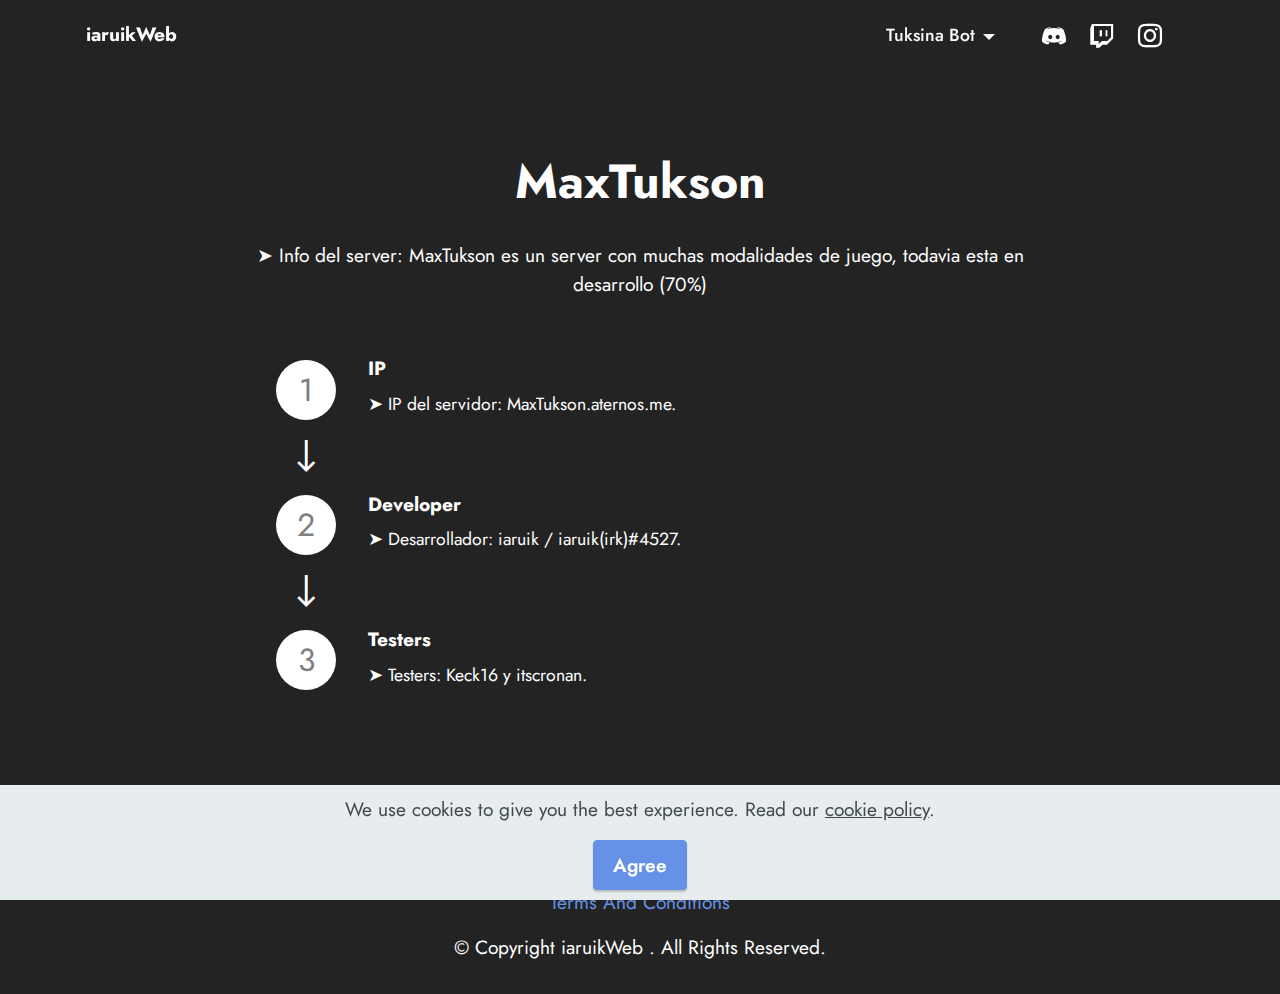
<file: index.html>
<!DOCTYPE html>
<html  >
<head>
  
  <meta charset="UTF-8">
  <meta http-equiv="X-UA-Compatible" content="IE=edge">
  
  <meta name="twitter:card" content="summary_large_image"/>
  <meta name="twitter:image:src" content="">
  <meta property="og:image" content="">
  <meta name="twitter:title" content="Website Oficial">
  <meta name="viewport" content="width=device-width, initial-scale=1, minimum-scale=1">
  <link rel="shortcut icon" href="assets/images/unknown-96x81.png" type="image/x-icon">
  <meta name="description" content="Bienvenidos a el sitio web de tuksina bot">
  
  
  <title>Website Oficial</title>
  <link rel="stylesheet" href="assets/web/assets/mobirise-icons2/mobirise2.css">
  <link rel="stylesheet" href="assets/bootstrap/css/bootstrap.min.css">
  <link rel="stylesheet" href="assets/bootstrap/css/bootstrap-grid.min.css">
  <link rel="stylesheet" href="assets/bootstrap/css/bootstrap-reboot.min.css">
  <link rel="stylesheet" href="assets/dropdown/css/style.css">
  <link rel="stylesheet" href="assets/socicon/css/styles.css">
  <link rel="stylesheet" href="assets/theme/css/style.css">
  <link rel="preload" href="https://fonts.googleapis.com/css2?family=Jost:ital,wght@0,400;0,700;1,400;1,700&display=swap&display=swap" as="style" onload="this.onload=null;this.rel='stylesheet'">
  <noscript><link rel="stylesheet" href="https://fonts.googleapis.com/css2?family=Jost:ital,wght@0,400;0,700;1,400;1,700&display=swap&display=swap"></noscript>
  <link rel="preload" as="style" href="assets/mobirise/css/mbr-additional.css"><link rel="stylesheet" href="assets/mobirise/css/mbr-additional.css" type="text/css">
  
  
  
  
</head>
<body>
  
  <section data-bs-version="5.1" class="menu menu3 cid-ta4AA5KMSx" once="menu" id="menu3-0">
    
    <nav class="navbar navbar-dropdown navbar-fixed-top navbar-expand-lg">
        <div class="container">
            <div class="navbar-brand">
                
                <span class="navbar-caption-wrap"><a class="navbar-caption text-white text-primary display-7" href="assets/files/Terms-anduseconditions.pdf" target="_blank"> iaruikWeb</a></span>
            </div>
            <button class="navbar-toggler" type="button" data-toggle="collapse" data-bs-toggle="collapse" data-target="#navbarSupportedContent" data-bs-target="#navbarSupportedContent" aria-controls="navbarNavAltMarkup" aria-expanded="false" aria-label="Toggle navigation">
                <div class="hamburger">
                    <span></span>
                    <span></span>
                    <span></span>
                    <span></span>
                </div>
            </button>
            <div class="collapse navbar-collapse" id="navbarSupportedContent">
                <ul class="navbar-nav nav-dropdown nav-right" data-app-modern-menu="true"><li class="nav-item dropdown"><a class="nav-link link dropdown-toggle text-white display-4" href="https://mobiri.se" data-toggle="dropdown-submenu" data-bs-toggle="dropdown" data-bs-auto-close="outside" aria-expanded="false">Tuksina Bot</a><div class="dropdown-menu" aria-labelledby="dropdown-492"><a class="dropdown-item text-white text-primary display-4" href=" https://discord.com/api/oauth2/authorize?client_id=985144673964277760&permissions=8&scope=applications.commands%20bot" target="_blank">Bot Invite</a><a class="text-white show dropdown-item text-primary display-4" href="https://iaruikweb.github.io/Commands.html" target="_blank">Commands Bot</a></div>
                    </li></ul>
                <div class="icons-menu">
                    <a class="iconfont-wrapper" href=" https://discord.gg/D34mYDS4" target="_blank">
                        <span class="p-2 mbr-iconfont socicon-discord socicon" style="color: rgb(255, 255, 255); fill: rgb(255, 255, 255);"></span>
                    </a>
                    <a class="iconfont-wrapper" href="https://www.twitch.tv/iaruikk" target="_blank">
                        <span class="p-2 mbr-iconfont socicon-twitch socicon" style="color: rgb(255, 255, 255); fill: rgb(255, 255, 255);"></span>
                    </a>
                    <a class="iconfont-wrapper" href="https://www.instagram.com/iaruik.z/" target="_blank">
                        <span class="p-2 mbr-iconfont socicon-instagram socicon" style="color: rgb(255, 255, 255); fill: rgb(255, 255, 255);"></span>
                    </a>
                    
                </div>
                
            </div>
        </div>
    </nav>
</section>

<section data-bs-version="5.1" class="features19 cid-ta4MRkwhuJ" id="features20-5">

    

    
    
    <div class="container">
        <div class="row justify-content-center">
            <div class="col-md-12 col-lg-9">
                <div class="card-wrapper pb-4">
                    <div class="card-box align-center">
                        <h4 class="card-title mbr-fonts-style mb-4 display-2"><strong>MaxTukson</strong></h4>
                        <p class="mbr-text mbr-fonts-style mb-4 display-7">➤  Info del server: MaxTukson es un server con muchas modalidades de juego, todavia esta en desarrollo (70%)</p>
                        
                    </div>
                </div>
            </div>
            <div class="col-12 col-md-8">
                <div class="item mbr-flex">
                    <div class="icon-box">
                        <span class="step-number mbr-fonts-style display-5">1</span>
                    </div>
                    <div class="text-box">
                        <h4 class="icon-title card-title mbr-black mbr-fonts-style display-7"><strong>IP</strong></h4>
                        <h5 class="icon-text mbr-black mbr-fonts-style display-4">➤  IP del servidor:  MaxTukson.aternos.me.</h5>
                    </div>
                </div>
                <div class="item mbr-flex">
                    <div class="icon-box">
                        <span class="step-number mbr-fonts-style display-5">2</span>
                    </div>
                    <div class="text-box">
                        <h4 class="icon-title card-title mbr-black mbr-fonts-style display-7"><strong>Developer</strong></h4>
                        <h5 class="icon-text mbr-black mbr-fonts-style display-4">➤  Desarrollador: iaruik / iaruik(irk)#4527.</h5>
                    </div>
                </div>
                <div class="item mbr-flex last">
                    <div class="icon-box">
                        <span class="step-number mbr-fonts-style display-5">3</span>
                    </div>
                    <div class="text-box">
                        <h4 class="icon-title card-title mbr-black mbr-fonts-style display-7"><strong>Testers</strong></h4>
                        <h5 class="icon-text mbr-black mbr-fonts-style display-4">➤  Testers: Keck16 y itscronan.</h5>
                    </div>
                </div>
                
                
                
                
                
                
                
            </div>
        </div>
    </div>
</section>

<section data-bs-version="5.1" class="footer3 cid-ta4FHYtBBP" once="footers" id="footer3-3">

    

    

    <div class="container">
        <div class="media-container-row align-center mbr-white">
            <div class="row row-links">
                <ul class="foot-menu">
                    
                    
                    
                    
                    
                <li class="foot-menu-item mbr-fonts-style display-7"></li><li class="foot-menu-item mbr-fonts-style display-7"></li><li class="foot-menu-item mbr-fonts-style display-7"><strong><em><a href="assets/files/Terms-anduseconditions.pdf" class="text-primary" target="_blank">Terms And Conditions</a></em></strong></li><li class="foot-menu-item mbr-fonts-style display-7"></li><li class="foot-menu-item mbr-fonts-style display-7"></li></ul>
            </div>
            
            <div class="row row-copirayt">
                <p class="mbr-text mb-0 mbr-fonts-style mbr-white align-center display-7">
                    © Copyright  iaruikWeb . All Rights Reserved.
                </p>
            </div>
        </div>
    </div>
</section><section><a href="https://mobiri.se"></a><a href="https://mobiri.se"></a></section><script src="assets/bootstrap/js/bootstrap.bundle.min.js"></script>  <script src="assets/web/assets/cookies-alert-plugin/cookies-alert-core.js"></script>  <script src="assets/web/assets/cookies-alert-plugin/cookies-alert-script.js"></script>  <script src="assets/smoothscroll/smooth-scroll.js"></script>  <script src="assets/ytplayer/index.js"></script>  <script src="assets/dropdown/js/navbar-dropdown.js"></script>  <script src="assets/theme/js/script.js"></script>  
  
  
<input name="cookieData" type="hidden" data-cookie-customDialogSelector='null' data-cookie-colorText='#424a4d' data-cookie-colorBg='rgba(234, 239, 241, 0.99)' data-cookie-textButton='Agree' data-cookie-colorButton='' data-cookie-colorLink='#424a4d' data-cookie-underlineLink='true' data-cookie-text="We use cookies to give you the best experience. Read our <a href='privacy.html'>cookie policy</a>.">
  </body>
</html>
</file>
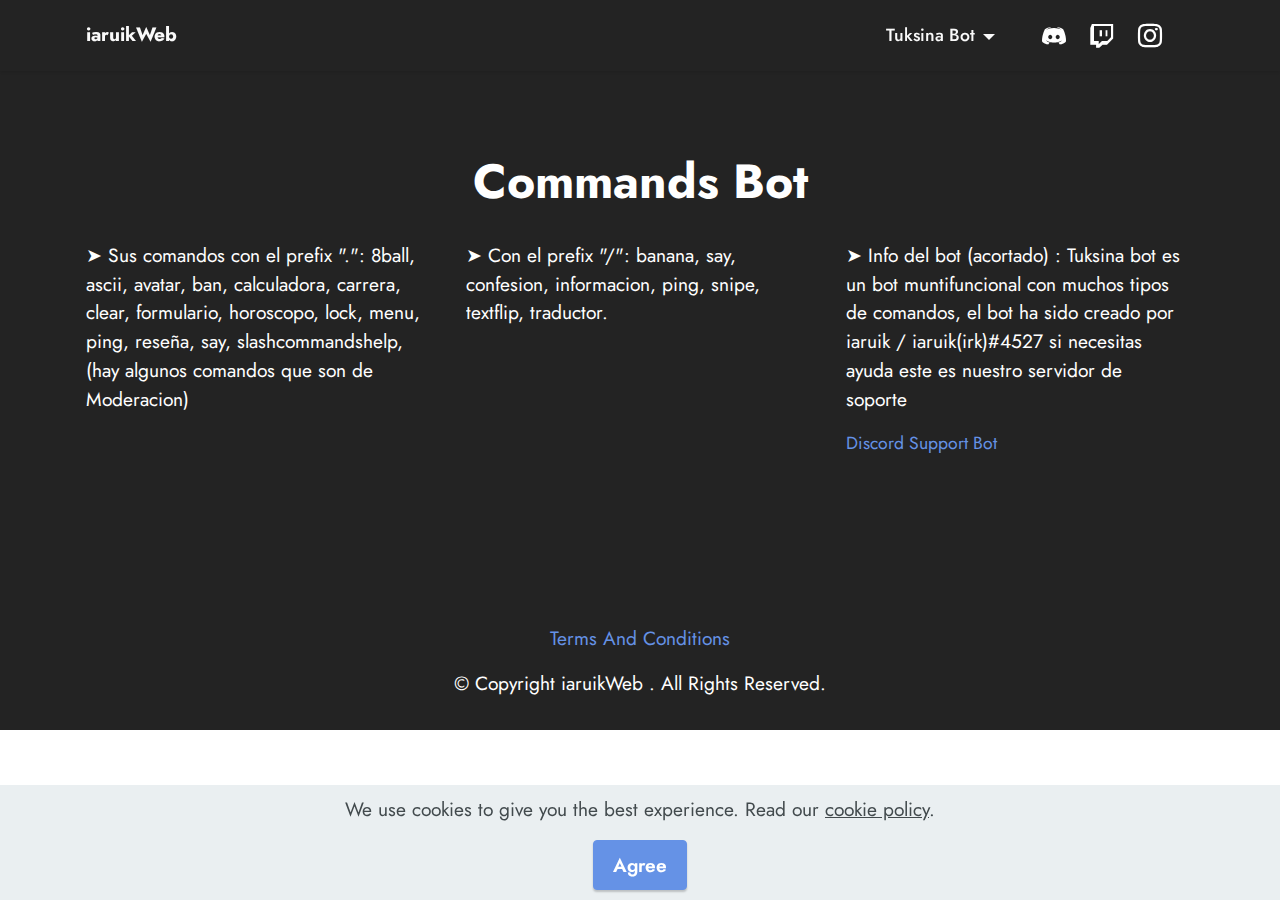
<file: Commands.html>
<!DOCTYPE html>
<html  >
<head>
  
  <meta charset="UTF-8">
  <meta http-equiv="X-UA-Compatible" content="IE=edge">
  
  <meta name="twitter:card" content="summary_large_image"/>
  <meta name="twitter:image:src" content="">
  <meta property="og:image" content="">
  <meta name="twitter:title" content="Commands">
  <meta name="viewport" content="width=device-width, initial-scale=1, minimum-scale=1">
  <link rel="shortcut icon" href="assets/images/unknown-96x81.png" type="image/x-icon">
  <meta name="description" content="">
  
  
  <title>Commands</title>
  <link rel="stylesheet" href="assets/web/assets/mobirise-icons2/mobirise2.css">
  <link rel="stylesheet" href="assets/bootstrap/css/bootstrap.min.css">
  <link rel="stylesheet" href="assets/bootstrap/css/bootstrap-grid.min.css">
  <link rel="stylesheet" href="assets/bootstrap/css/bootstrap-reboot.min.css">
  <link rel="stylesheet" href="assets/dropdown/css/style.css">
  <link rel="stylesheet" href="assets/socicon/css/styles.css">
  <link rel="stylesheet" href="assets/theme/css/style.css">
  <link rel="preload" href="https://fonts.googleapis.com/css2?family=Jost:ital,wght@0,400;0,700;1,400;1,700&display=swap&display=swap" as="style" onload="this.onload=null;this.rel='stylesheet'">
  <noscript><link rel="stylesheet" href="https://fonts.googleapis.com/css2?family=Jost:ital,wght@0,400;0,700;1,400;1,700&display=swap&display=swap"></noscript>
  <link rel="preload" as="style" href="assets/mobirise/css/mbr-additional.css"><link rel="stylesheet" href="assets/mobirise/css/mbr-additional.css" type="text/css">
  
  
  
  
</head>
<body>
  
  <section data-bs-version="5.1" class="menu menu3 cid-ta4AA5KMSx" once="menu" id="menu3-1">
    
    <nav class="navbar navbar-dropdown navbar-fixed-top navbar-expand-lg">
        <div class="container">
            <div class="navbar-brand">
                
                <span class="navbar-caption-wrap"><a class="navbar-caption text-white text-primary display-7" href="assets/files/Terms-anduseconditions.pdf" target="_blank"> iaruikWeb</a></span>
            </div>
            <button class="navbar-toggler" type="button" data-toggle="collapse" data-bs-toggle="collapse" data-target="#navbarSupportedContent" data-bs-target="#navbarSupportedContent" aria-controls="navbarNavAltMarkup" aria-expanded="false" aria-label="Toggle navigation">
                <div class="hamburger">
                    <span></span>
                    <span></span>
                    <span></span>
                    <span></span>
                </div>
            </button>
            <div class="collapse navbar-collapse" id="navbarSupportedContent">
                <ul class="navbar-nav nav-dropdown nav-right" data-app-modern-menu="true"><li class="nav-item dropdown"><a class="nav-link link dropdown-toggle text-white display-4" href="https://mobiri.se" data-toggle="dropdown-submenu" data-bs-toggle="dropdown" data-bs-auto-close="outside" aria-expanded="false">Tuksina Bot</a><div class="dropdown-menu" aria-labelledby="dropdown-492"><a class="dropdown-item text-white text-primary display-4" href=" https://discord.com/api/oauth2/authorize?client_id=985144673964277760&permissions=8&scope=applications.commands%20bot" target="_blank">Bot Invite</a><a class="text-white show dropdown-item text-primary display-4" href="https://iaruikweb.github.io/Commands.html" target="_blank">Commands Bot</a></div>
                    </li></ul>
                <div class="icons-menu">
                    <a class="iconfont-wrapper" href=" https://discord.gg/D34mYDS4" target="_blank">
                        <span class="p-2 mbr-iconfont socicon-discord socicon" style="color: rgb(255, 255, 255); fill: rgb(255, 255, 255);"></span>
                    </a>
                    <a class="iconfont-wrapper" href="https://www.twitch.tv/iaruikk" target="_blank">
                        <span class="p-2 mbr-iconfont socicon-twitch socicon" style="color: rgb(255, 255, 255); fill: rgb(255, 255, 255);"></span>
                    </a>
                    <a class="iconfont-wrapper" href="https://www.instagram.com/iaruik.z/" target="_blank">
                        <span class="p-2 mbr-iconfont socicon-instagram socicon" style="color: rgb(255, 255, 255); fill: rgb(255, 255, 255);"></span>
                    </a>
                    
                </div>
                
            </div>
        </div>
    </nav>
</section>

<section data-bs-version="5.1" class="features17 cid-ta4DCxzscv" id="features18-2">

    

    
    
    <div class="container">
        <div class="mbr-section-head">
            <div class="col-12">
                <h4 class="mbr-section-title mbr-fonts-style align-center mb-0 display-2"><strong>Commands Bot</strong></h4>
                
            </div>
        </div>
        <div class="row mt-4">
            <div class="col-12 col-md-6 col-lg-4">
                <div class="card-wrapper mb-4">
                    <div class="card-box align-left">
                        
                        <p class="mbr-text mbr-fonts-style mb-3 display-7">➤ Sus comandos con el prefix ".": 8ball, ascii, avatar, ban, calculadora, carrera, clear, formulario, horoscopo, lock, menu, ping, reseña, say, slashcommandshelp,(hay algunos comandos que son de Moderacion)</p><div class="link-wrap">
                                <h6 class="link mbr-fonts-style align-left display-4"></h6>
                            </div>
                    </div>
                </div>
            </div>
            <div class="col-12 col-md-6 col-lg-4">
                <div class="card-wrapper mb-4">
                    <div class="card-box align-left">
                        
                        <p class="mbr-text mbr-fonts-style mb-3 display-7">➤ Con el prefix "/": banana, say, confesion, informacion, ping, snipe, textflip, traductor.</p><div class="link-wrap">
                                <h6 class="link mbr-fonts-style align-left display-4"></h6>
                            </div>
                    </div>
                </div>
            </div>
            <div class="col-12 col-md-6 col-lg-4">
                <div class="card-wrapper mb-4">
                    <div class="card-box align-left">
                        
                        <p class="mbr-text mbr-fonts-style mb-3 display-7">
                            ➤ Info del bot (acortado) : Tuksina bot es un bot muntifuncional con muchos tipos de comandos, el bot ha sido creado por iaruik / iaruik(irk)#4527 si necesitas ayuda este es nuestro servidor de soporte&nbsp;<br>
                            </p><div class="link-wrap">
                                <h6 class="link mbr-fonts-style align-left display-4"><strong><em><a href=" https://discord.gg/D34mYDS4." class="text-primary" target="_blank">Discord Support Bot</a></em></strong></h6>
                            </div>
                    </div>
                </div>
            </div>
            
        </div>
    </div>
</section>

<section data-bs-version="5.1" class="footer3 cid-ta4FHYtBBP" once="footers" id="footer3-3">

    

    

    <div class="container">
        <div class="media-container-row align-center mbr-white">
            <div class="row row-links">
                <ul class="foot-menu">
                    
                    
                    
                    
                    
                <li class="foot-menu-item mbr-fonts-style display-7"></li><li class="foot-menu-item mbr-fonts-style display-7"></li><li class="foot-menu-item mbr-fonts-style display-7"><strong><em><a href="assets/files/Terms-anduseconditions.pdf" class="text-primary" target="_blank">Terms And Conditions</a></em></strong></li><li class="foot-menu-item mbr-fonts-style display-7"></li><li class="foot-menu-item mbr-fonts-style display-7"></li></ul>
            </div>
            
            <div class="row row-copirayt">
                <p class="mbr-text mb-0 mbr-fonts-style mbr-white align-center display-7">
                    © Copyright  iaruikWeb . All Rights Reserved.
                </p>
            </div>
        </div>
    </div>
</section><section><a href="https://mobiri.se"></a><a href="https://mobiri.se"></a></section><script src="assets/bootstrap/js/bootstrap.bundle.min.js"></script>  <script src="assets/web/assets/cookies-alert-plugin/cookies-alert-core.js"></script>  <script src="assets/web/assets/cookies-alert-plugin/cookies-alert-script.js"></script>  <script src="assets/smoothscroll/smooth-scroll.js"></script>  <script src="assets/ytplayer/index.js"></script>  <script src="assets/dropdown/js/navbar-dropdown.js"></script>  <script src="assets/theme/js/script.js"></script>  
  
  
<input name="cookieData" type="hidden" data-cookie-customDialogSelector='null' data-cookie-colorText='#424a4d' data-cookie-colorBg='rgba(234, 239, 241, 0.99)' data-cookie-textButton='Agree' data-cookie-colorButton='' data-cookie-colorLink='#424a4d' data-cookie-underlineLink='true' data-cookie-text="We use cookies to give you the best experience. Read our <a href='privacy.html'>cookie policy</a>.">
  </body>
</html>
</file>
<file: assets/web/assets/mobirise-icons2/mobirise2.css>
@font-face {
  font-family: 'Moririse2';
  font-display: swap;
  src:  url('mobirise2.eot?f2bix4');
  src:  url('mobirise2.eot?f2bix4#iefix') format('embedded-opentype'),
    url('mobirise2.ttf?f2bix4') format('truetype'),
    url('mobirise2.woff?f2bix4') format('woff'),
    url('mobirise2.svg?f2bix4#mobirise2') format('svg');
  font-weight: normal;
  font-style: normal;
}

[class^="mobi-"], [class*=" mobi-"] {
  /* use !important to prevent issues with browser extensions that change fonts */
  font-family: 'Moririse2' !important;
  speak: none;
  font-style: normal;
  font-weight: normal;
  font-variant: normal;
  text-transform: none;
  line-height: 1;

  /* Better Font Rendering =========== */
  -webkit-font-smoothing: antialiased;
  -moz-osx-font-smoothing: grayscale;
}

.mobi-mbri-add-submenu:before {
  content: "\e900";
}
.mobi-mbri-alert:before {
  content: "\e901";
}
.mobi-mbri-align-center:before {
  content: "\e902";
}
.mobi-mbri-align-justify:before {
  content: "\e903";
}
.mobi-mbri-align-left:before {
  content: "\e904";
}
.mobi-mbri-align-right:before {
  content: "\e905";
}
.mobi-mbri-android:before {
  content: "\e906";
}
.mobi-mbri-apple:before {
  content: "\e907";
}
.mobi-mbri-arrow-down:before {
  content: "\e908";
}
.mobi-mbri-arrow-next:before {
  content: "\e909";
}
.mobi-mbri-arrow-prev:before {
  content: "\e90a";
}
.mobi-mbri-arrow-up:before {
  content: "\e90b";
}
.mobi-mbri-bold:before {
  content: "\e90c";
}
.mobi-mbri-bookmark:before {
  content: "\e90d";
}
.mobi-mbri-bootstrap:before {
  content: "\e90e";
}
.mobi-mbri-briefcase:before {
  content: "\e90f";
}
.mobi-mbri-browse:before {
  content: "\e910";
}
.mobi-mbri-bulleted-list:before {
  content: "\e911";
}
.mobi-mbri-calendar:before {
  content: "\e912";
}
.mobi-mbri-camera:before {
  content: "\e913";
}
.mobi-mbri-cart-add:before {
  content: "\e914";
}
.mobi-mbri-cart-full:before {
  content: "\e915";
}
.mobi-mbri-cash:before {
  content: "\e916";
}
.mobi-mbri-change-style:before {
  content: "\e917";
}
.mobi-mbri-chat:before {
  content: "\e918";
}
.mobi-mbri-clock:before {
  content: "\e919";
}
.mobi-mbri-close:before {
  content: "\e91a";
}
.mobi-mbri-cloud:before {
  content: "\e91b";
}
.mobi-mbri-code:before {
  content: "\e91c";
}
.mobi-mbri-contact-form:before {
  content: "\e91d";
}
.mobi-mbri-credit-card:before {
  content: "\e91e";
}
.mobi-mbri-cursor-click:before {
  content: "\e91f";
}
.mobi-mbri-cust-feedback:before {
  content: "\e920";
}
.mobi-mbri-database:before {
  content: "\e921";
}
.mobi-mbri-delivery:before {
  content: "\e922";
}
.mobi-mbri-desktop:before {
  content: "\e923";
}
.mobi-mbri-devices:before {
  content: "\e924";
}
.mobi-mbri-down:before {
  content: "\e925";
}
.mobi-mbri-download-2:before {
  content: "\e926";
}
.mobi-mbri-download:before {
  content: "\e927";
}
.mobi-mbri-drag-n-drop-2:before {
  content: "\e928";
}
.mobi-mbri-drag-n-drop:before {
  content: "\e929";
}
.mobi-mbri-edit-2:before {
  content: "\e92a";
}
.mobi-mbri-edit:before {
  content: "\e92b";
}
.mobi-mbri-error:before {
  content: "\e92c";
}
.mobi-mbri-extension:before {
  content: "\e92d";
}
.mobi-mbri-features:before {
  content: "\e92e";
}
.mobi-mbri-file:before {
  content: "\e92f";
}
.mobi-mbri-flag:before {
  content: "\e930";
}
.mobi-mbri-folder:before {
  content: "\e931";
}
.mobi-mbri-gift:before {
  content: "\e932";
}
.mobi-mbri-github:before {
  content: "\e933";
}
.mobi-mbri-globe-2:before {
  content: "\e934";
}
.mobi-mbri-globe:before {
  content: "\e935";
}
.mobi-mbri-growing-chart:before {
  content: "\e936";
}
.mobi-mbri-hearth:before {
  content: "\e937";
}
.mobi-mbri-help:before {
  content: "\e938";
}
.mobi-mbri-home:before {
  content: "\e939";
}
.mobi-mbri-hot-cup:before {
  content: "\e93a";
}
.mobi-mbri-idea:before {
  content: "\e93b";
}
.mobi-mbri-image-gallery:before {
  content: "\e93c";
}
.mobi-mbri-image-slider:before {
  content: "\e93d";
}
.mobi-mbri-info:before {
  content: "\e93e";
}
.mobi-mbri-italic:before {
  content: "\e93f";
}
.mobi-mbri-key:before {
  content: "\e940";
}
.mobi-mbri-laptop:before {
  content: "\e941";
}
.mobi-mbri-layers:before {
  content: "\e942";
}
.mobi-mbri-left-right:before {
  content: "\e943";
}
.mobi-mbri-left:before {
  content: "\e944";
}
.mobi-mbri-letter:before {
  content: "\e945";
}
.mobi-mbri-like:before {
  content: "\e946";
}
.mobi-mbri-link:before {
  content: "\e947";
}
.mobi-mbri-lock:before {
  content: "\e948";
}
.mobi-mbri-login:before {
  content: "\e949";
}
.mobi-mbri-logout:before {
  content: "\e94a";
}
.mobi-mbri-magic-stick:before {
  content: "\e94b";
}
.mobi-mbri-map-pin:before {
  content: "\e94c";
}
.mobi-mbri-menu:before {
  content: "\e94d";
}
.mobi-mbri-mobile-2:before {
  content: "\e94e";
}
.mobi-mbri-mobile-horizontal:before {
  content: "\e94f";
}
.mobi-mbri-mobile:before {
  content: "\e950";
}
.mobi-mbri-mobirise:before {
  content: "\e951";
}
.mobi-mbri-more-horizontal:before {
  content: "\e952";
}
.mobi-mbri-more-vertical:before {
  content: "\e953";
}
.mobi-mbri-music:before {
  content: "\e954";
}
.mobi-mbri-new-file:before {
  content: "\e955";
}
.mobi-mbri-numbered-list:before {
  content: "\e956";
}
.mobi-mbri-opened-folder:before {
  content: "\e957";
}
.mobi-mbri-pages:before {
  content: "\e958";
}
.mobi-mbri-paper-plane:before {
  content: "\e959";
}
.mobi-mbri-paperclip:before {
  content: "\e95a";
}
.mobi-mbri-phone:before {
  content: "\e95b";
}
.mobi-mbri-photo:before {
  content: "\e95c";
}
.mobi-mbri-photos:before {
  content: "\e95d";
}
.mobi-mbri-pin:before {
  content: "\e95e";
}
.mobi-mbri-play:before {
  content: "\e95f";
}
.mobi-mbri-plus:before {
  content: "\e960";
}
.mobi-mbri-preview:before {
  content: "\e961";
}
.mobi-mbri-print:before {
  content: "\e962";
}
.mobi-mbri-protect:before {
  content: "\e963";
}
.mobi-mbri-question:before {
  content: "\e964";
}
.mobi-mbri-quote-left:before {
  content: "\e965";
}
.mobi-mbri-quote-right:before {
  content: "\e966";
}
.mobi-mbri-redo:before {
  content: "\e967";
}
.mobi-mbri-refresh:before {
  content: "\e968";
}
.mobi-mbri-responsive-2:before {
  content: "\e969";
}
.mobi-mbri-responsive:before {
  content: "\e96a";
}
.mobi-mbri-right:before {
  content: "\e96b";
}
.mobi-mbri-rocket:before {
  content: "\e96c";
}
.mobi-mbri-sad-face:before {
  content: "\e96d";
}
.mobi-mbri-sale:before {
  content: "\e96e";
}
.mobi-mbri-save:before {
  content: "\e96f";
}
.mobi-mbri-search:before {
  content: "\e970";
}
.mobi-mbri-setting-2:before {
  content: "\e971";
}
.mobi-mbri-setting-3:before {
  content: "\e972";
}
.mobi-mbri-setting:before {
  content: "\e973";
}
.mobi-mbri-share:before {
  content: "\e974";
}
.mobi-mbri-shopping-bag:before {
  content: "\e975";
}
.mobi-mbri-shopping-basket:before {
  content: "\e976";
}
.mobi-mbri-shopping-cart:before {
  content: "\e977";
}
.mobi-mbri-sites:before {
  content: "\e978";
}
.mobi-mbri-smile-face:before {
  content: "\e979";
}
.mobi-mbri-speed:before {
  content: "\e97a";
}
.mobi-mbri-star:before {
  content: "\e97b";
}
.mobi-mbri-success:before {
  content: "\e97c";
}
.mobi-mbri-sun:before {
  content: "\e97d";
}
.mobi-mbri-sun2:before {
  content: "\e97e";
}
.mobi-mbri-tablet-vertical:before {
  content: "\e97f";
}
.mobi-mbri-tablet:before {
  content: "\e980";
}
.mobi-mbri-target:before {
  content: "\e981";
}
.mobi-mbri-timer:before {
  content: "\e982";
}
.mobi-mbri-to-ftp:before {
  content: "\e983";
}
.mobi-mbri-to-local-drive:before {
  content: "\e984";
}
.mobi-mbri-touch-swipe:before {
  content: "\e985";
}
.mobi-mbri-touch:before {
  content: "\e986";
}
.mobi-mbri-trash:before {
  content: "\e987";
}
.mobi-mbri-underline:before {
  content: "\e988";
}
.mobi-mbri-undo:before {
  content: "\e989";
}
.mobi-mbri-unlink:before {
  content: "\e98a";
}
.mobi-mbri-unlock:before {
  content: "\e98b";
}
.mobi-mbri-up-down:before {
  content: "\e98c";
}
.mobi-mbri-up:before {
  content: "\e98d";
}
.mobi-mbri-update:before {
  content: "\e98e";
}
.mobi-mbri-upload-2:before {
  content: "\e98f";
}
.mobi-mbri-upload:before {
  content: "\e990";
}
.mobi-mbri-user-2:before {
  content: "\e991";
}
.mobi-mbri-user:before {
  content: "\e992";
}
.mobi-mbri-users:before {
  content: "\e993";
}
.mobi-mbri-video-play:before {
  content: "\e994";
}
.mobi-mbri-video:before {
  content: "\e995";
}
.mobi-mbri-watch:before {
  content: "\e996";
}
.mobi-mbri-website-theme-2:before {
  content: "\e997";
}
.mobi-mbri-website-theme:before {
  content: "\e998";
}
.mobi-mbri-wifi:before {
  content: "\e999";
}
.mobi-mbri-windows:before {
  content: "\e99a";
}
.mobi-mbri-zoom-in:before {
  content: "\e99b";
}
.mobi-mbri-zoom-out:before {
  content: "\e99c";
}
</file>
<file: assets/dropdown/css/style.css>
.navbar-dropdown {
  left: 0;
  padding: 0;
  position: absolute;
  right: 0;
  top: 0;
  transition: all 0.45s ease;
  z-index: 1030;
  background: #282828; }
  .navbar-dropdown .navbar-logo {
    margin-right: 0.8rem;
    transition: margin 0.3s ease-in-out;
    vertical-align: middle; }
    .navbar-dropdown .navbar-logo img {
      height: 3.125rem;
      transition: all 0.3s ease-in-out; }
    .navbar-dropdown .navbar-logo.mbr-iconfont {
      font-size: 3.125rem;
      line-height: 3.125rem; }
  .navbar-dropdown .navbar-caption {
    font-weight: 700;
    white-space: normal;
    vertical-align: -4px;
    line-height: 3.125rem !important; }
    .navbar-dropdown .navbar-caption, .navbar-dropdown .navbar-caption:hover {
      color: inherit;
      text-decoration: none; }
  .navbar-dropdown .mbr-iconfont + .navbar-caption {
    vertical-align: -1px; }
  .navbar-dropdown.navbar-fixed-top {
    position: fixed; }
  .navbar-dropdown .navbar-brand span {
    vertical-align: -4px; }
  .navbar-dropdown.bg-color.transparent {
    background: none; }
  .navbar-dropdown.navbar-short .navbar-brand {
    padding: 0.625rem 0; }
    .navbar-dropdown.navbar-short .navbar-brand span {
      vertical-align: -1px; }
  .navbar-dropdown.navbar-short .navbar-caption {
    line-height: 2.375rem !important;
    vertical-align: -2px; }
  .navbar-dropdown.navbar-short .navbar-logo {
    margin-right: 0.5rem; }
    .navbar-dropdown.navbar-short .navbar-logo img {
      height: 2.375rem; }
    .navbar-dropdown.navbar-short .navbar-logo.mbr-iconfont {
      font-size: 2.375rem;
      line-height: 2.375rem; }
  .navbar-dropdown.navbar-short .mbr-table-cell {
    height: 3.625rem; }
  .navbar-dropdown .navbar-close {
    left: 0.6875rem;
    position: fixed;
    top: 0.75rem;
    z-index: 1000; }
  .navbar-dropdown .hamburger-icon {
    content: "";
    display: inline-block;
    vertical-align: middle;
    width: 16px;
    -webkit-box-shadow: 0 -6px 0 1px #282828,0 0 0 1px #282828,0 6px 0 1px #282828;
    -moz-box-shadow: 0 -6px 0 1px #282828,0 0 0 1px #282828,0 6px 0 1px #282828;
    box-shadow: 0 -6px 0 1px #282828,0 0 0 1px #282828,0 6px 0 1px #282828; }

.dropdown-menu .dropdown-toggle[data-toggle="dropdown-submenu"]::after {
  border-bottom: 0.35em solid transparent;
  border-left: 0.35em solid;
  border-right: 0;
  border-top: 0.35em solid transparent;
  margin-left: 0.3rem; }

.dropdown-menu .dropdown-item:focus {
  outline: 0; }

.nav-dropdown {
  font-size: 0.75rem;
  font-weight: 500;
  height: auto !important; }
  .nav-dropdown .nav-btn {
    padding-left: 1rem; }
  .nav-dropdown .link {
    margin: .667em 1.667em;
    font-weight: 500;
    padding: 0;
    transition: color .2s ease-in-out; }
    .nav-dropdown .link.dropdown-toggle {
      margin-right: 2.583em; }
      .nav-dropdown .link.dropdown-toggle::after {
        margin-left: .25rem;
        border-top: 0.35em solid;
        border-right: 0.35em solid transparent;
        border-left: 0.35em solid transparent;
        border-bottom: 0; }
      .nav-dropdown .link.dropdown-toggle[aria-expanded="true"] {
        margin: 0;
        padding: 0.667em 3.263em  0.667em 1.667em; }
  .nav-dropdown .link::after,
  .nav-dropdown .dropdown-item::after {
    color: inherit; }
  .nav-dropdown .btn {
    font-size: 0.75rem;
    font-weight: 700;
    letter-spacing: 0;
    margin-bottom: 0;
    padding-left: 1.25rem;
    padding-right: 1.25rem; }
  .nav-dropdown .dropdown-menu {
    border-radius: 0;
    border: 0;
    left: 0;
    margin: 0;
    padding-bottom: 1.25rem;
    padding-top: 1.25rem;
    position: relative; }
  .nav-dropdown .dropdown-submenu {
    margin-left: 0.125rem;
    top: 0; }
  .nav-dropdown .dropdown-item {
    font-weight: 500;
    line-height: 2;
    padding: 0.3846em 4.615em 0.3846em 1.5385em;
    position: relative;
    transition: color .2s ease-in-out, background-color .2s ease-in-out; }
    .nav-dropdown .dropdown-item::after {
      margin-top: -0.3077em;
      position: absolute;
      right: 1.1538em;
      top: 50%; }
    .nav-dropdown .dropdown-item:focus, .nav-dropdown .dropdown-item:hover {
      background: none; }

@media (max-width: 767px) {
  .nav-dropdown.navbar-toggleable-sm {
    bottom: 0;
    display: none;
    left: 0;
    overflow-x: hidden;
    position: fixed;
    top: 0;
    transform: translateX(-100%);
    -ms-transform: translateX(-100%);
    -webkit-transform: translateX(-100%);
    width: 18.75rem;
    z-index: 999; } }
.nav-dropdown.navbar-toggleable-xl {
  bottom: 0;
  display: none;
  left: 0;
  overflow-x: hidden;
  position: fixed;
  top: 0;
  transform: translateX(-100%);
  -ms-transform: translateX(-100%);
  -webkit-transform: translateX(-100%);
  width: 18.75rem;
  z-index: 999; }

.nav-dropdown-sm {
  display: block !important;
  overflow-x: hidden;
  overflow: auto;
  padding-top: 3.875rem; }
  .nav-dropdown-sm::after {
    content: "";
    display: block;
    height: 3rem;
    width: 100%; }
  .nav-dropdown-sm.collapse.in ~ .navbar-close {
    display: block !important; }
  .nav-dropdown-sm.collapsing, .nav-dropdown-sm.collapse.in {
    transform: translateX(0);
    -ms-transform: translateX(0);
    -webkit-transform: translateX(0);
    transition: all 0.25s ease-out;
    -webkit-transition: all 0.25s ease-out;
    background: #282828; }
  .nav-dropdown-sm.collapsing[aria-expanded="false"] {
    transform: translateX(-100%);
    -ms-transform: translateX(-100%);
    -webkit-transform: translateX(-100%); }
  .nav-dropdown-sm .nav-item {
    display: block;
    margin-left: 0 !important;
    padding-left: 0; }
  .nav-dropdown-sm .link,
  .nav-dropdown-sm .dropdown-item {
    border-top: 1px dotted rgba(255, 255, 255, 0.1);
    font-size: 0.8125rem;
    line-height: 1.6;
    margin: 0 !important;
    padding: 0.875rem 2.4rem 0.875rem 1.5625rem !important;
    position: relative;
    white-space: normal; }
    .nav-dropdown-sm .link:focus, .nav-dropdown-sm .link:hover,
    .nav-dropdown-sm .dropdown-item:focus,
    .nav-dropdown-sm .dropdown-item:hover {
      background: rgba(0, 0, 0, 0.2) !important;
      color: #c0a375; }
  .nav-dropdown-sm .nav-btn {
    position: relative;
    padding: 1.5625rem 1.5625rem 0 1.5625rem; }
    .nav-dropdown-sm .nav-btn::before {
      border-top: 1px dotted rgba(255, 255, 255, 0.1);
      content: "";
      left: 0;
      position: absolute;
      top: 0;
      width: 100%; }
    .nav-dropdown-sm .nav-btn + .nav-btn {
      padding-top: 0.625rem; }
      .nav-dropdown-sm .nav-btn + .nav-btn::before {
        display: none; }
  .nav-dropdown-sm .btn {
    padding: 0.625rem 0; }
  .nav-dropdown-sm .dropdown-toggle[data-toggle="dropdown-submenu"]::after {
    margin-left: .25rem;
    border-top: 0.35em solid;
    border-right: 0.35em solid transparent;
    border-left: 0.35em solid transparent;
    border-bottom: 0; }
  .nav-dropdown-sm .dropdown-toggle[data-toggle="dropdown-submenu"][aria-expanded="true"]::after {
    border-top: 0;
    border-right: 0.35em solid transparent;
    border-left: 0.35em solid transparent;
    border-bottom: 0.35em solid; }
  .nav-dropdown-sm .dropdown-menu {
    margin: 0;
    padding: 0;
    position: relative;
    top: 0;
    left: 0;
    width: 100%;
    border: 0;
    float: none;
    border-radius: 0;
    background: none; }
  .nav-dropdown-sm .dropdown-submenu {
    left: 100%;
    margin-left: 0.125rem;
    margin-top: -1.25rem;
    top: 0; }

.navbar-toggleable-sm .nav-dropdown .dropdown-menu {
  position: absolute; }

.navbar-toggleable-sm .nav-dropdown .dropdown-submenu {
  left: 100%;
  margin-left: 0.125rem;
  margin-top: -1.25rem;
  top: 0; }

.navbar-toggleable-sm.opened .nav-dropdown .dropdown-menu {
  position: relative; }

.navbar-toggleable-sm.opened .nav-dropdown .dropdown-submenu {
  left: 0;
  margin-left: 00rem;
  margin-top: 0rem;
  top: 0; }

.is-builder .nav-dropdown.collapsing {
  transition: none !important; }
</file>
<file: assets/socicon/css/styles.css>
@charset "UTF-8";

@font-face {
  font-family: 'Socicon';
  src:  url('../fonts/socicon.eot');
  src:  url('../fonts/socicon.eot?#iefix') format('embedded-opentype'),
    url('../fonts/socicon.woff2') format('woff2'),
    url('../fonts/socicon.ttf') format('truetype'),
    url('../fonts/socicon.woff') format('woff'),
    url('../fonts/socicon.svg#socicon') format('svg');
  font-weight: normal;
  font-style: normal;
  font-display: swap;
}

[data-icon]:before {
  font-family: "socicon" !important;
  content: attr(data-icon);
  font-style: normal !important;
  font-weight: normal !important;
  font-variant: normal !important;
  text-transform: none !important;
  speak: none;
  line-height: 1;
  -webkit-font-smoothing: antialiased;
  -moz-osx-font-smoothing: grayscale;
}

[class^="socicon-"], [class*=" socicon-"] {
  /* use !important to prevent issues with browser extensions that change fonts */
  font-family: 'Socicon' !important;
  speak: none;
  font-style: normal;
  font-weight: normal;
  font-variant: normal;
  text-transform: none;
  line-height: 1;

  /* Better Font Rendering =========== */
  -webkit-font-smoothing: antialiased;
  -moz-osx-font-smoothing: grayscale;
}

.socicon-eitaa:before {
  content: "\e97c";
}
.socicon-soroush:before {
  content: "\e97d";
}
.socicon-bale:before {
  content: "\e97e";
}
.socicon-zazzle:before {
  content: "\e97b";
}
.socicon-society6:before {
  content: "\e97a";
}
.socicon-redbubble:before {
  content: "\e979";
}
.socicon-avvo:before {
  content: "\e978";
}
.socicon-stitcher:before {
  content: "\e977";
}
.socicon-googlehangouts:before {
  content: "\e974";
}
.socicon-dlive:before {
  content: "\e975";
}
.socicon-vsco:before {
  content: "\e976";
}
.socicon-flipboard:before {
  content: "\e973";
}
.socicon-ubuntu:before {
  content: "\e958";
}
.socicon-artstation:before {
  content: "\e959";
}
.socicon-invision:before {
  content: "\e95a";
}
.socicon-torial:before {
  content: "\e95b";
}
.socicon-collectorz:before {
  content: "\e95c";
}
.socicon-seenthis:before {
  content: "\e95d";
}
.socicon-googleplaymusic:before {
  content: "\e95e";
}
.socicon-debian:before {
  content: "\e95f";
}
.socicon-filmfreeway:before {
  content: "\e960";
}
.socicon-gnome:before {
  content: "\e961";
}
.socicon-itchio:before {
  content: "\e962";
}
.socicon-jamendo:before {
  content: "\e963";
}
.socicon-mix:before {
  content: "\e964";
}
.socicon-sharepoint:before {
  content: "\e965";
}
.socicon-tinder:before {
  content: "\e966";
}
.socicon-windguru:before {
  content: "\e967";
}
.socicon-cdbaby:before {
  content: "\e968";
}
.socicon-elementaryos:before {
  content: "\e969";
}
.socicon-stage32:before {
  content: "\e96a";
}
.socicon-tiktok:before {
  content: "\e96b";
}
.socicon-gitter:before {
  content: "\e96c";
}
.socicon-letterboxd:before {
  content: "\e96d";
}
.socicon-threema:before {
  content: "\e96e";
}
.socicon-splice:before {
  content: "\e96f";
}
.socicon-metapop:before {
  content: "\e970";
}
.socicon-naver:before {
  content: "\e971";
}
.socicon-remote:before {
  content: "\e972";
}
.socicon-internet:before {
  content: "\e957";
}
.socicon-moddb:before {
  content: "\e94b";
}
.socicon-indiedb:before {
  content: "\e94c";
}
.socicon-traxsource:before {
  content: "\e94d";
}
.socicon-gamefor:before {
  content: "\e94e";
}
.socicon-pixiv:before {
  content: "\e94f";
}
.socicon-myanimelist:before {
  content: "\e950";
}
.socicon-blackberry:before {
  content: "\e951";
}
.socicon-wickr:before {
  content: "\e952";
}
.socicon-spip:before {
  content: "\e953";
}
.socicon-napster:before {
  content: "\e954";
}
.socicon-beatport:before {
  content: "\e955";
}
.socicon-hackerone:before {
  content: "\e956";
}
.socicon-hackernews:before {
  content: "\e946";
}
.socicon-smashwords:before {
  content: "\e947";
}
.socicon-kobo:before {
  content: "\e948";
}
.socicon-bookbub:before {
  content: "\e949";
}
.socicon-mailru:before {
  content: "\e94a";
}
.socicon-gitlab:before {
  content: "\e945";
}
.socicon-instructables:before {
  content: "\e944";
}
.socicon-portfolio:before {
  content: "\e943";
}
.socicon-codered:before {
  content: "\e940";
}
.socicon-origin:before {
  content: "\e941";
}
.socicon-nextdoor:before {
  content: "\e942";
}
.socicon-udemy:before {
  content: "\e93f";
}
.socicon-livemaster:before {
  content: "\e93e";
}
.socicon-crunchbase:before {
  content: "\e93b";
}
.socicon-homefy:before {
  content: "\e93c";
}
.socicon-calendly:before {
  content: "\e93d";
}
.socicon-realtor:before {
  content: "\e90f";
}
.socicon-tidal:before {
  content: "\e910";
}
.socicon-qobuz:before {
  content: "\e911";
}
.socicon-natgeo:before {
  content: "\e912";
}
.socicon-mastodon:before {
  content: "\e913";
}
.socicon-unsplash:before {
  content: "\e914";
}
.socicon-homeadvisor:before {
  content: "\e915";
}
.socicon-angieslist:before {
  content: "\e916";
}
.socicon-codepen:before {
  content: "\e917";
}
.socicon-slack:before {
  content: "\e918";
}
.socicon-openaigym:before {
  content: "\e919";
}
.socicon-logmein:before {
  content: "\e91a";
}
.socicon-fiverr:before {
  content: "\e91b";
}
.socicon-gotomeeting:before {
  content: "\e91c";
}
.socicon-aliexpress:before {
  content: "\e91d";
}
.socicon-guru:before {
  content: "\e91e";
}
.socicon-appstore:before {
  content: "\e91f";
}
.socicon-homes:before {
  content: "\e920";
}
.socicon-zoom:before {
  content: "\e921";
}
.socicon-alibaba:before {
  content: "\e922";
}
.socicon-craigslist:before {
  content: "\e923";
}
.socicon-wix:before {
  content: "\e924";
}
.socicon-redfin:before {
  content: "\e925";
}
.socicon-googlecalendar:before {
  content: "\e926";
}
.socicon-shopify:before {
  content: "\e927";
}
.socicon-freelancer:before {
  content: "\e928";
}
.socicon-seedrs:before {
  content: "\e929";
}
.socicon-bing:before {
  content: "\e92a";
}
.socicon-doodle:before {
  content: "\e92b";
}
.socicon-bonanza:before {
  content: "\e92c";
}
.socicon-squarespace:before {
  content: "\e92d";
}
.socicon-toptal:before {
  content: "\e92e";
}
.socicon-gust:before {
  content: "\e92f";
}
.socicon-ask:before {
  content: "\e930";
}
.socicon-trulia:before {
  content: "\e931";
}
.socicon-loomly:before {
  content: "\e932";
}
.socicon-ghost:before {
  content: "\e933";
}
.socicon-upwork:before {
  content: "\e934";
}
.socicon-fundable:before {
  content: "\e935";
}
.socicon-booking:before {
  content: "\e936";
}
.socicon-googlemaps:before {
  content: "\e937";
}
.socicon-zillow:before {
  content: "\e938";
}
.socicon-niconico:before {
  content: "\e939";
}
.socicon-toneden:before {
  content: "\e93a";
}
.socicon-augment:before {
  content: "\e908";
}
.socicon-bitbucket:before {
  content: "\e909";
}
.socicon-fyuse:before {
  content: "\e90a";
}
.socicon-yt-gaming:before {
  content: "\e90b";
}
.socicon-sketchfab:before {
  content: "\e90c";
}
.socicon-mobcrush:before {
  content: "\e90d";
}
.socicon-microsoft:before {
  content: "\e90e";
}
.socicon-pandora:before {
  content: "\e907";
}
.socicon-messenger:before {
  content: "\e906";
}
.socicon-gamewisp:before {
  content: "\e905";
}
.socicon-bloglovin:before {
  content: "\e904";
}
.socicon-tunein:before {
  content: "\e903";
}
.socicon-gamejolt:before {
  content: "\e901";
}
.socicon-trello:before {
  content: "\e902";
}
.socicon-spreadshirt:before {
  content: "\e900";
}
.socicon-500px:before {
  content: "\e000";
}
.socicon-8tracks:before {
  content: "\e001";
}
.socicon-airbnb:before {
  content: "\e002";
}
.socicon-alliance:before {
  content: "\e003";
}
.socicon-amazon:before {
  content: "\e004";
}
.socicon-amplement:before {
  content: "\e005";
}
.socicon-android:before {
  content: "\e006";
}
.socicon-angellist:before {
  content: "\e007";
}
.socicon-apple:before {
  content: "\e008";
}
.socicon-appnet:before {
  content: "\e009";
}
.socicon-baidu:before {
  content: "\e00a";
}
.socicon-bandcamp:before {
  content: "\e00b";
}
.socicon-battlenet:before {
  content: "\e00c";
}
.socicon-mixer:before {
  content: "\e00d";
}
.socicon-bebee:before {
  content: "\e00e";
}
.socicon-bebo:before {
  content: "\e00f";
}
.socicon-behance:before {
  content: "\e010";
}
.socicon-blizzard:before {
  content: "\e011";
}
.socicon-blogger:before {
  content: "\e012";
}
.socicon-buffer:before {
  content: "\e013";
}
.socicon-chrome:before {
  content: "\e014";
}
.socicon-coderwall:before {
  content: "\e015";
}
.socicon-curse:before {
  content: "\e016";
}
.socicon-dailymotion:before {
  content: "\e017";
}
.socicon-deezer:before {
  content: "\e018";
}
.socicon-delicious:before {
  content: "\e019";
}
.socicon-deviantart:before {
  content: "\e01a";
}
.socicon-diablo:before {
  content: "\e01b";
}
.socicon-digg:before {
  content: "\e01c";
}
.socicon-discord:before {
  content: "\e01d";
}
.socicon-disqus:before {
  content: "\e01e";
}
.socicon-douban:before {
  content: "\e01f";
}
.socicon-draugiem:before {
  content: "\e020";
}
.socicon-dribbble:before {
  content: "\e021";
}
.socicon-drupal:before {
  content: "\e022";
}
.socicon-ebay:before {
  content: "\e023";
}
.socicon-ello:before {
  content: "\e024";
}
.socicon-endomodo:before {
  content: "\e025";
}
.socicon-envato:before {
  content: "\e026";
}
.socicon-etsy:before {
  content: "\e027";
}
.socicon-facebook:before {
  content: "\e028";
}
.socicon-feedburner:before {
  content: "\e029";
}
.socicon-filmweb:before {
  content: "\e02a";
}
.socicon-firefox:before {
  content: "\e02b";
}
.socicon-flattr:before {
  content: "\e02c";
}
.socicon-flickr:before {
  content: "\e02d";
}
.socicon-formulr:before {
  content: "\e02e";
}
.socicon-forrst:before {
  content: "\e02f";
}
.socicon-foursquare:before {
  content: "\e030";
}
.socicon-friendfeed:before {
  content: "\e031";
}
.socicon-github:before {
  content: "\e032";
}
.socicon-goodreads:before {
  content: "\e033";
}
.socicon-google:before {
  content: "\e034";
}
.socicon-googlescholar:before {
  content: "\e035";
}
.socicon-googlegroups:before {
  content: "\e036";
}
.socicon-googlephotos:before {
  content: "\e037";
}
.socicon-googleplus:before {
  content: "\e038";
}
.socicon-grooveshark:before {
  content: "\e039";
}
.socicon-hackerrank:before {
  content: "\e03a";
}
.socicon-hearthstone:before {
  content: "\e03b";
}
.socicon-hellocoton:before {
  content: "\e03c";
}
.socicon-heroes:before {
  content: "\e03d";
}
.socicon-smashcast:before {
  content: "\e03e";
}
.socicon-horde:before {
  content: "\e03f";
}
.socicon-houzz:before {
  content: "\e040";
}
.socicon-icq:before {
  content: "\e041";
}
.socicon-identica:before {
  content: "\e042";
}
.socicon-imdb:before {
  content: "\e043";
}
.socicon-instagram:before {
  content: "\e044";
}
.socicon-issuu:before {
  content: "\e045";
}
.socicon-istock:before {
  content: "\e046";
}
.socicon-itunes:before {
  content: "\e047";
}
.socicon-keybase:before {
  content: "\e048";
}
.socicon-lanyrd:before {
  content: "\e049";
}
.socicon-lastfm:before {
  content: "\e04a";
}
.socicon-line:before {
  content: "\e04b";
}
.socicon-linkedin:before {
  content: "\e04c";
}
.socicon-livejournal:before {
  content: "\e04d";
}
.socicon-lyft:before {
  content: "\e04e";
}
.socicon-macos:before {
  content: "\e04f";
}
.socicon-mail:before {
  content: "\e050";
}
.socicon-medium:before {
  content: "\e051";
}
.socicon-meetup:before {
  content: "\e052";
}
.socicon-mixcloud:before {
  content: "\e053";
}
.socicon-modelmayhem:before {
  content: "\e054";
}
.socicon-mumble:before {
  content: "\e055";
}
.socicon-myspace:before {
  content: "\e056";
}
.socicon-newsvine:before {
  content: "\e057";
}
.socicon-nintendo:before {
  content: "\e058";
}
.socicon-npm:before {
  content: "\e059";
}
.socicon-odnoklassniki:before {
  content: "\e05a";
}
.socicon-openid:before {
  content: "\e05b";
}
.socicon-opera:before {
  content: "\e05c";
}
.socicon-outlook:before {
  content: "\e05d";
}
.socicon-overwatch:before {
  content: "\e05e";
}
.socicon-patreon:before {
  content: "\e05f";
}
.socicon-paypal:before {
  content: "\e060";
}
.socicon-periscope:before {
  content: "\e061";
}
.socicon-persona:before {
  content: "\e062";
}
.socicon-pinterest:before {
  content: "\e063";
}
.socicon-play:before {
  content: "\e064";
}
.socicon-player:before {
  content: "\e065";
}
.socicon-playstation:before {
  content: "\e066";
}
.socicon-pocket:before {
  content: "\e067";
}
.socicon-qq:before {
  content: "\e068";
}
.socicon-quora:before {
  content: "\e069";
}
.socicon-raidcall:before {
  content: "\e06a";
}
.socicon-ravelry:before {
  content: "\e06b";
}
.socicon-reddit:before {
  content: "\e06c";
}
.socicon-renren:before {
  content: "\e06d";
}
.socicon-researchgate:before {
  content: "\e06e";
}
.socicon-residentadvisor:before {
  content: "\e06f";
}
.socicon-reverbnation:before {
  content: "\e070";
}
.socicon-rss:before {
  content: "\e071";
}
.socicon-sharethis:before {
  content: "\e072";
}
.socicon-skype:before {
  content: "\e073";
}
.socicon-slideshare:before {
  content: "\e074";
}
.socicon-smugmug:before {
  content: "\e075";
}
.socicon-snapchat:before {
  content: "\e076";
}
.socicon-songkick:before {
  content: "\e077";
}
.socicon-soundcloud:before {
  content: "\e078";
}
.socicon-spotify:before {
  content: "\e079";
}
.socicon-stackexchange:before {
  content: "\e07a";
}
.socicon-stackoverflow:before {
  content: "\e07b";
}
.socicon-starcraft:before {
  content: "\e07c";
}
.socicon-stayfriends:before {
  content: "\e07d";
}
.socicon-steam:before {
  content: "\e07e";
}
.socicon-storehouse:before {
  content: "\e07f";
}
.socicon-strava:before {
  content: "\e080";
}
.socicon-streamjar:before {
  content: "\e081";
}
.socicon-stumbleupon:before {
  content: "\e082";
}
.socicon-swarm:before {
  content: "\e083";
}
.socicon-teamspeak:before {
  content: "\e084";
}
.socicon-teamviewer:before {
  content: "\e085";
}
.socicon-technorati:before {
  content: "\e086";
}
.socicon-telegram:before {
  content: "\e087";
}
.socicon-tripadvisor:before {
  content: "\e088";
}
.socicon-tripit:before {
  content: "\e089";
}
.socicon-triplej:before {
  content: "\e08a";
}
.socicon-tumblr:before {
  content: "\e08b";
}
.socicon-twitch:before {
  content: "\e08c";
}
.socicon-twitter:before {
  content: "\e08d";
}
.socicon-uber:before {
  content: "\e08e";
}
.socicon-ventrilo:before {
  content: "\e08f";
}
.socicon-viadeo:before {
  content: "\e090";
}
.socicon-viber:before {
  content: "\e091";
}
.socicon-viewbug:before {
  content: "\e092";
}
.socicon-vimeo:before {
  content: "\e093";
}
.socicon-vine:before {
  content: "\e094";
}
.socicon-vkontakte:before {
  content: "\e095";
}
.socicon-warcraft:before {
  content: "\e096";
}
.socicon-wechat:before {
  content: "\e097";
}
.socicon-weibo:before {
  content: "\e098";
}
.socicon-whatsapp:before {
  content: "\e099";
}
.socicon-wikipedia:before {
  content: "\e09a";
}
.socicon-windows:before {
  content: "\e09b";
}
.socicon-wordpress:before {
  content: "\e09c";
}
.socicon-wykop:before {
  content: "\e09d";
}
.socicon-xbox:before {
  content: "\e09e";
}
.socicon-xing:before {
  content: "\e09f";
}
.socicon-yahoo:before {
  content: "\e0a0";
}
.socicon-yammer:before {
  content: "\e0a1";
}
.socicon-yandex:before {
  content: "\e0a2";
}
.socicon-yelp:before {
  content: "\e0a3";
}
.socicon-younow:before {
  content: "\e0a4";
}
.socicon-youtube:before {
  content: "\e0a5";
}
.socicon-zapier:before {
  content: "\e0a6";
}
.socicon-zerply:before {
  content: "\e0a7";
}
.socicon-zomato:before {
  content: "\e0a8";
}
.socicon-zynga:before {
  content: "\e0a9";
}
</file>
<file: assets/theme/css/style.css>
@charset "UTF-8";
section {
  background-color: #ffffff;
}

body {
  font-style: normal;
  line-height: 1.5;
  font-weight: 400;
  color: #232323;
  position: relative;
}

button {
  background-color: transparent;
  border-color: transparent;
}

section,
.container,
.container-fluid {
  position: relative;
  word-wrap: break-word;
}

a.mbr-iconfont:hover {
  text-decoration: none;
}

.article .lead p,
.article .lead ul,
.article .lead ol,
.article .lead pre,
.article .lead blockquote {
  margin-bottom: 0;
}

a {
  font-style: normal;
  font-weight: 400;
  cursor: pointer;
}
a, a:hover {
  text-decoration: none;
}

.mbr-section-title {
  font-style: normal;
  line-height: 1.3;
}

.mbr-section-subtitle {
  line-height: 1.3;
}

.mbr-text {
  font-style: normal;
  line-height: 1.7;
}

h1,
h2,
h3,
h4,
h5,
h6,
.display-1,
.display-2,
.display-4,
.display-5,
.display-7,
span,
p,
a {
  line-height: 1;
  word-break: break-word;
  word-wrap: break-word;
  font-weight: 400;
}

b,
strong {
  font-weight: bold;
}

input:-webkit-autofill, input:-webkit-autofill:hover, input:-webkit-autofill:focus, input:-webkit-autofill:active {
  transition-delay: 9999s;
  -webkit-transition-property: background-color, color;
  transition-property: background-color, color;
}

textarea[type=hidden] {
  display: none;
}

section {
  background-position: 50% 50%;
  background-repeat: no-repeat;
  background-size: cover;
}
section .mbr-background-video,
section .mbr-background-video-preview {
  position: absolute;
  bottom: 0;
  left: 0;
  right: 0;
  top: 0;
}

.hidden {
  visibility: hidden;
}

.mbr-z-index20 {
  z-index: 20;
}

/*! Base colors */
.mbr-white {
  color: #ffffff;
}

.mbr-black {
  color: #111111;
}

.mbr-bg-white {
  background-color: #ffffff;
}

.mbr-bg-black {
  background-color: #000000;
}

/*! Text-aligns */
.align-left {
  text-align: left;
}

.align-center {
  text-align: center;
}

.align-right {
  text-align: right;
}

/*! Font-weight  */
.mbr-light {
  font-weight: 300;
}

.mbr-regular {
  font-weight: 400;
}

.mbr-semibold {
  font-weight: 500;
}

.mbr-bold {
  font-weight: 700;
}

/*! Media  */
.media-content {
  flex-basis: 100%;
}

.media-container-row {
  display: flex;
  flex-direction: row;
  flex-wrap: wrap;
  justify-content: center;
  align-content: center;
  align-items: start;
}
.media-container-row .media-size-item {
  width: 400px;
}

.media-container-column {
  display: flex;
  flex-direction: column;
  flex-wrap: wrap;
  justify-content: center;
  align-content: center;
  align-items: stretch;
}
.media-container-column > * {
  width: 100%;
}

@media (min-width: 992px) {
  .media-container-row {
    flex-wrap: nowrap;
  }
}
figure {
  margin-bottom: 0;
  overflow: hidden;
}

figure[mbr-media-size] {
  transition: width 0.1s;
}

img,
iframe {
  display: block;
  width: 100%;
}

.card {
  background-color: transparent;
  border: none;
}

.card-box {
  width: 100%;
}

.card-img {
  text-align: center;
  flex-shrink: 0;
  -webkit-flex-shrink: 0;
}

.media {
  max-width: 100%;
  margin: 0 auto;
}

.mbr-figure {
  align-self: center;
}

.media-container > div {
  max-width: 100%;
}

.mbr-figure img,
.card-img img {
  width: 100%;
}

@media (max-width: 991px) {
  .media-size-item {
    width: auto !important;
  }

  .media {
    width: auto;
  }

  .mbr-figure {
    width: 100% !important;
  }
}
/*! Buttons */
.mbr-section-btn {
  margin-left: -0.6rem;
  margin-right: -0.6rem;
  font-size: 0;
}

.btn {
  font-weight: 600;
  border-width: 1px;
  font-style: normal;
  margin: 0.6rem 0.6rem;
  white-space: normal;
  transition: all 0.2s ease-in-out;
  display: inline-flex;
  align-items: center;
  justify-content: center;
  word-break: break-word;
}

.btn-sm {
  font-weight: 600;
  letter-spacing: 0px;
  transition: all 0.3s ease-in-out;
}

.btn-md {
  font-weight: 600;
  letter-spacing: 0px;
  transition: all 0.3s ease-in-out;
}

.btn-lg {
  font-weight: 600;
  letter-spacing: 0px;
  transition: all 0.3s ease-in-out;
}

.btn-form {
  margin: 0;
}
.btn-form:hover {
  cursor: pointer;
}

nav .mbr-section-btn {
  margin-left: 0rem;
  margin-right: 0rem;
}

/*! Btn icon margin */
.btn .mbr-iconfont,
.btn.btn-sm .mbr-iconfont {
  order: 1;
  cursor: pointer;
  margin-left: 0.5rem;
  vertical-align: sub;
}

.btn.btn-md .mbr-iconfont,
.btn.btn-md .mbr-iconfont {
  margin-left: 0.8rem;
}

.mbr-regular {
  font-weight: 400;
}

.mbr-semibold {
  font-weight: 500;
}

.mbr-bold {
  font-weight: 700;
}

[type=submit] {
  -webkit-appearance: none;
}

/*! Full-screen */
.mbr-fullscreen .mbr-overlay {
  min-height: 100vh;
}

.mbr-fullscreen {
  display: flex;
  display: -moz-flex;
  display: -ms-flex;
  display: -o-flex;
  align-items: center;
  min-height: 100vh;
  padding-top: 3rem;
  padding-bottom: 3rem;
}

/*! Map */
.map {
  height: 25rem;
  position: relative;
}
.map iframe {
  width: 100%;
  height: 100%;
}

/*! Scroll to top arrow */
.mbr-arrow-up {
  bottom: 25px;
  right: 90px;
  position: fixed;
  text-align: right;
  z-index: 5000;
  color: #ffffff;
  font-size: 22px;
}

.mbr-arrow-up a {
  background: rgba(0, 0, 0, 0.2);
  border-radius: 50%;
  color: #fff;
  display: inline-block;
  height: 60px;
  width: 60px;
  border: 2px solid #fff;
  outline-style: none !important;
  position: relative;
  text-decoration: none;
  transition: all 0.3s ease-in-out;
  cursor: pointer;
  text-align: center;
}
.mbr-arrow-up a:hover {
  background-color: rgba(0, 0, 0, 0.4);
}
.mbr-arrow-up a i {
  line-height: 60px;
}

.mbr-arrow-up-icon {
  display: block;
  color: #fff;
}

.mbr-arrow-up-icon::before {
  content: "›";
  display: inline-block;
  font-family: serif;
  font-size: 22px;
  line-height: 1;
  font-style: normal;
  position: relative;
  top: 6px;
  left: -4px;
  transform: rotate(-90deg);
}

/*! Arrow Down */
.mbr-arrow {
  position: absolute;
  bottom: 45px;
  left: 50%;
  width: 60px;
  height: 60px;
  cursor: pointer;
  background-color: rgba(80, 80, 80, 0.5);
  border-radius: 50%;
  transform: translateX(-50%);
}
@media (max-width: 767px) {
  .mbr-arrow {
    display: none;
  }
}
.mbr-arrow > a {
  display: inline-block;
  text-decoration: none;
  outline-style: none;
  -webkit-animation: arrowdown 1.7s ease-in-out infinite;
          animation: arrowdown 1.7s ease-in-out infinite;
  color: #ffffff;
}
.mbr-arrow > a > i {
  position: absolute;
  top: -2px;
  left: 15px;
  font-size: 2rem;
}

#scrollToTop a i::before {
  content: "";
  position: absolute;
  display: block;
  border-bottom: 2.5px solid #fff;
  border-left: 2.5px solid #fff;
  width: 27.8%;
  height: 27.8%;
  left: 50%;
  top: 51%;
  transform: translateY(-30%) translateX(-50%) rotate(135deg);
}

@keyframes arrowdown {
  0% {
    transform: translateY(0px);
  }
  50% {
    transform: translateY(-5px);
  }
  100% {
    transform: translateY(0px);
  }
}
@-webkit-keyframes arrowdown {
  0% {
    transform: translateY(0px);
  }
  50% {
    transform: translateY(-5px);
  }
  100% {
    transform: translateY(0px);
  }
}
@media (max-width: 500px) {
  .mbr-arrow-up {
    left: 0;
    right: 0;
    text-align: center;
  }
}
/*Gradients animation*/
@keyframes gradient-animation {
  from {
    background-position: 0% 100%;
    -webkit-animation-timing-function: ease-in-out;
            animation-timing-function: ease-in-out;
  }
  to {
    background-position: 100% 0%;
    -webkit-animation-timing-function: ease-in-out;
            animation-timing-function: ease-in-out;
  }
}
@-webkit-keyframes gradient-animation {
  from {
    background-position: 0% 100%;
    -webkit-animation-timing-function: ease-in-out;
            animation-timing-function: ease-in-out;
  }
  to {
    background-position: 100% 0%;
    -webkit-animation-timing-function: ease-in-out;
            animation-timing-function: ease-in-out;
  }
}
.bg-gradient {
  background-size: 200% 200%;
  animation: gradient-animation 5s infinite alternate;
  -webkit-animation: gradient-animation 5s infinite alternate;
}

.menu .navbar-brand {
  display: -webkit-flex;
}
.menu .navbar-brand span {
  display: flex;
  display: -webkit-flex;
}
.menu .navbar-brand .navbar-caption-wrap {
  display: -webkit-flex;
}
.menu .navbar-brand .navbar-logo img {
  display: -webkit-flex;
  width: auto;
}
@media (min-width: 768px) and (max-width: 991px) {
  .menu .navbar-toggleable-sm .navbar-nav {
    display: -ms-flexbox;
  }
}
@media (max-width: 991px) {
  .menu .navbar-collapse {
    max-height: 93.5vh;
  }
  .menu .navbar-collapse.show {
    overflow: auto;
  }
}
@media (min-width: 992px) {
  .menu .navbar-nav.nav-dropdown {
    display: -webkit-flex;
  }
  .menu .navbar-toggleable-sm .navbar-collapse {
    display: -webkit-flex !important;
  }
  .menu .collapsed .navbar-collapse {
    max-height: 93.5vh;
  }
  .menu .collapsed .navbar-collapse.show {
    overflow: auto;
  }
}
@media (max-width: 767px) {
  .menu .navbar-collapse {
    max-height: 80vh;
  }
}

.nav-link .mbr-iconfont {
  margin-right: 0.5rem;
}

.navbar {
  display: -webkit-flex;
  -webkit-flex-wrap: wrap;
  -webkit-align-items: center;
  -webkit-justify-content: space-between;
}

.navbar-collapse {
  -webkit-flex-basis: 100%;
  -webkit-flex-grow: 1;
  -webkit-align-items: center;
}

.nav-dropdown .link {
  padding: 0.667em 1.667em !important;
  margin: 0 !important;
}

.nav {
  display: -webkit-flex;
  -webkit-flex-wrap: wrap;
}

.row {
  display: -webkit-flex;
  -webkit-flex-wrap: wrap;
}

.justify-content-center {
  -webkit-justify-content: center;
}

.form-inline {
  display: -webkit-flex;
}

.card-wrapper {
  -webkit-flex: 1;
}

.carousel-control {
  z-index: 10;
  display: -webkit-flex;
}

.carousel-controls {
  display: -webkit-flex;
}

.media {
  display: -webkit-flex;
}

.form-group:focus {
  outline: none;
}

.jq-selectbox__select {
  padding: 7px 0;
  position: relative;
}

.jq-selectbox__dropdown {
  overflow: hidden;
  border-radius: 10px;
  position: absolute;
  top: 100%;
  left: 0 !important;
  width: 100% !important;
}

.jq-selectbox__trigger-arrow {
  right: 0;
  transform: translateY(-50%);
}

.jq-selectbox li {
  padding: 1.07em 0.5em;
}

input[type=range] {
  padding-left: 0 !important;
  padding-right: 0 !important;
}

.modal-dialog,
.modal-content {
  height: 100%;
}

.modal-dialog .carousel-inner {
  height: calc(100vh - 1.75rem);
}
@media (max-width: 575px) {
  .modal-dialog .carousel-inner {
    height: calc(100vh - 1rem);
  }
}

.carousel-item {
  text-align: center;
}

.carousel-item img {
  margin: auto;
}

.navbar-toggler {
  align-self: flex-start;
  padding: 0.25rem 0.75rem;
  font-size: 1.25rem;
  line-height: 1;
  background: transparent;
  border: 1px solid transparent;
  border-radius: 0.25rem;
}

.navbar-toggler:focus,
.navbar-toggler:hover {
  text-decoration: none;
  box-shadow: none;
}

.navbar-toggler-icon {
  display: inline-block;
  width: 1.5em;
  height: 1.5em;
  vertical-align: middle;
  content: "";
  background: no-repeat center center;
  background-size: 100% 100%;
}

.navbar-toggler-left {
  position: absolute;
  left: 1rem;
}

.navbar-toggler-right {
  position: absolute;
  right: 1rem;
}

.card-img {
  width: auto;
}

.menu .navbar.collapsed:not(.beta-menu) {
  flex-direction: column;
}

.carousel-item.active,
.carousel-item-next,
.carousel-item-prev {
  display: flex;
}

.note-air-layout .dropup .dropdown-menu,
.note-air-layout .navbar-fixed-bottom .dropdown .dropdown-menu {
  bottom: initial !important;
}

html,
body {
  height: auto;
  min-height: 100vh;
}

.dropup .dropdown-toggle::after {
  display: none;
}

.form-asterisk {
  font-family: initial;
  position: absolute;
  top: -2px;
  font-weight: normal;
}

.form-control-label {
  position: relative;
  cursor: pointer;
  margin-bottom: 0.357em;
  padding: 0;
}

.alert {
  color: #ffffff;
  border-radius: 0;
  border: 0;
  font-size: 1.1rem;
  line-height: 1.5;
  margin-bottom: 1.875rem;
  padding: 1.25rem;
  position: relative;
  text-align: center;
}
.alert.alert-form::after {
  background-color: inherit;
  bottom: -7px;
  content: "";
  display: block;
  height: 14px;
  left: 50%;
  margin-left: -7px;
  position: absolute;
  transform: rotate(45deg);
  width: 14px;
}

.form-control {
  background-color: #ffffff;
  background-clip: border-box;
  color: #232323;
  line-height: 1rem !important;
  height: auto;
  padding: 0.6rem 1.2rem;
  transition: border-color 0.25s ease 0s;
  border: 1px solid transparent !important;
  border-radius: 4px;
  box-shadow: rgba(0, 0, 0, 0.07) 0px 1px 1px 0px, rgba(0, 0, 0, 0.07) 0px 1px 3px 0px, rgba(0, 0, 0, 0.03) 0px 0px 0px 1px;
}
.form-active .form-control:invalid {
  border-color: red;
}

form .row {
  margin-left: -0.6rem;
  margin-right: -0.6rem;
}
form .row [class*=col] {
  padding-left: 0.6rem;
  padding-right: 0.6rem;
}

form .mbr-section-btn {
  margin: 0;
  padding-left: 0.6rem;
  padding-right: 0.6rem;
}

form .btn {
  display: flex;
  padding: 0.6rem 1.2rem;
  margin: 0;
}

form .form-check-input {
  margin-top: 0.5;
}

textarea.form-control {
  line-height: 1.5rem !important;
}

.form-group {
  margin-bottom: 1.2rem;
}

.form-control,
form .btn {
  min-height: 48px;
}

.gdpr-block label span.textGDPR input[name=gdpr] {
  top: 7px;
}

.form-control:focus {
  box-shadow: none;
}

:focus {
  outline: none;
}

.mbr-overlay {
  background-color: #000;
  bottom: 0;
  left: 0;
  opacity: 0.5;
  position: absolute;
  right: 0;
  top: 0;
  z-index: 0;
  pointer-events: none;
}

blockquote {
  font-style: italic;
  padding: 3rem;
  font-size: 1.09rem;
  position: relative;
  border-left: 3px solid;
}

ul,
ol,
pre,
blockquote {
  margin-bottom: 2.3125rem;
}

.mt-4 {
  margin-top: 2rem !important;
}

.mb-4 {
  margin-bottom: 2rem !important;
}

@media (min-width: 992px) {
  .container {
    padding-left: 16px;
    padding-right: 16px;
  }

  .row {
    margin-left: -16px;
    margin-right: -16px;
  }
  .row > [class*=col] {
    padding-left: 16px;
    padding-right: 16px;
  }
}
@media (min-width: 768px) {
  .container-fluid {
    padding-left: 32px;
    padding-right: 32px;
  }
}
@media (min-width: 768px) and (max-width: 991px) {
  .mbr-container {
    padding-left: 32px;
    padding-right: 32px;
  }
}
@media (max-width: 767px) {
  .mbr-container {
    padding-left: 16px;
    padding-right: 16px;
  }
}
.card-wrapper,
.item-wrapper {
  overflow: hidden;
}

.app-video-wrapper > img {
  opacity: 1;
}

.item {
  position: relative;
}

.dropdown-menu .dropdown-menu {
  left: 100%;
}

.dropdown-item + .dropdown-menu {
  display: none;
}

.dropdown-item:hover + .dropdown-menu,
.dropdown-menu:hover {
  display: block;
}

@media (min-aspect-ratio: 16/9) {
  .mbr-video-foreground {
    height: 300% !important;
    top: -100% !important;
  }
}
@media (max-aspect-ratio: 16/9) {
  .mbr-video-foreground {
    width: 300% !important;
    left: -100% !important;
  }
}.engine {
	position: absolute;
	text-indent: -2400px;
	text-align: center;
	padding: 0;
	top: 0;
	left: -2400px;
}
</file>
<file: assets/mobirise/css/mbr-additional.css>
body {
  font-family: Jost;
}
.display-1 {
  font-family: 'Jost', sans-serif;
  font-size: 4.6rem;
  line-height: 1.1;
}
.display-1 > .mbr-iconfont {
  font-size: 5.75rem;
}
.display-2 {
  font-family: 'Jost', sans-serif;
  font-size: 3rem;
  line-height: 1.1;
}
.display-2 > .mbr-iconfont {
  font-size: 3.75rem;
}
.display-4 {
  font-family: 'Jost', sans-serif;
  font-size: 1.1rem;
  line-height: 1.5;
}
.display-4 > .mbr-iconfont {
  font-size: 1.375rem;
}
.display-5 {
  font-family: 'Jost', sans-serif;
  font-size: 2rem;
  line-height: 1.5;
}
.display-5 > .mbr-iconfont {
  font-size: 2.5rem;
}
.display-7 {
  font-family: 'Jost', sans-serif;
  font-size: 1.2rem;
  line-height: 1.5;
}
.display-7 > .mbr-iconfont {
  font-size: 1.5rem;
}
/* ---- Fluid typography for mobile devices ---- */
/* 1.4 - font scale ratio ( bootstrap == 1.42857 ) */
/* 100vw - current viewport width */
/* (48 - 20)  48 == 48rem == 768px, 20 == 20rem == 320px(minimal supported viewport) */
/* 0.65 - min scale variable, may vary */
@media (max-width: 992px) {
  .display-1 {
    font-size: 3.68rem;
  }
}
@media (max-width: 768px) {
  .display-1 {
    font-size: 3.22rem;
    font-size: calc( 2.26rem + (4.6 - 2.26) * ((100vw - 20rem) / (48 - 20)));
    line-height: calc( 1.1 * (2.26rem + (4.6 - 2.26) * ((100vw - 20rem) / (48 - 20))));
  }
  .display-2 {
    font-size: 2.4rem;
    font-size: calc( 1.7rem + (3 - 1.7) * ((100vw - 20rem) / (48 - 20)));
    line-height: calc( 1.3 * (1.7rem + (3 - 1.7) * ((100vw - 20rem) / (48 - 20))));
  }
  .display-4 {
    font-size: 0.88rem;
    font-size: calc( 1.0350000000000001rem + (1.1 - 1.0350000000000001) * ((100vw - 20rem) / (48 - 20)));
    line-height: calc( 1.4 * (1.0350000000000001rem + (1.1 - 1.0350000000000001) * ((100vw - 20rem) / (48 - 20))));
  }
  .display-5 {
    font-size: 1.6rem;
    font-size: calc( 1.35rem + (2 - 1.35) * ((100vw - 20rem) / (48 - 20)));
    line-height: calc( 1.4 * (1.35rem + (2 - 1.35) * ((100vw - 20rem) / (48 - 20))));
  }
  .display-7 {
    font-size: 0.96rem;
    font-size: calc( 1.07rem + (1.2 - 1.07) * ((100vw - 20rem) / (48 - 20)));
    line-height: calc( 1.4 * (1.07rem + (1.2 - 1.07) * ((100vw - 20rem) / (48 - 20))));
  }
}
/* Buttons */
.btn {
  padding: 0.6rem 1.2rem;
  border-radius: 4px;
}
.btn-sm {
  padding: 0.6rem 1.2rem;
  border-radius: 4px;
}
.btn-md {
  padding: 0.6rem 1.2rem;
  border-radius: 4px;
}
.btn-lg {
  padding: 1rem 2.6rem;
  border-radius: 4px;
}
.bg-primary {
  background-color: #6592e6 !important;
}
.bg-success {
  background-color: #40b0bf !important;
}
.bg-info {
  background-color: #47b5ed !important;
}
.bg-warning {
  background-color: #ffe161 !important;
}
.bg-danger {
  background-color: #ff9966 !important;
}
.btn-primary,
.btn-primary:active {
  background-color: #6592e6 !important;
  border-color: #6592e6 !important;
  color: #ffffff !important;
  box-shadow: 0 2px 2px 0 rgba(0, 0, 0, 0.2);
}
.btn-primary:hover,
.btn-primary:focus,
.btn-primary.focus,
.btn-primary.active {
  color: #ffffff !important;
  background-color: #2260d2 !important;
  border-color: #2260d2 !important;
  box-shadow: 0 2px 5px 0 rgba(0, 0, 0, 0.2);
}
.btn-primary.disabled,
.btn-primary:disabled {
  color: #ffffff !important;
  background-color: #2260d2 !important;
  border-color: #2260d2 !important;
}
.btn-secondary,
.btn-secondary:active {
  background-color: #ff6666 !important;
  border-color: #ff6666 !important;
  color: #ffffff !important;
  box-shadow: 0 2px 2px 0 rgba(0, 0, 0, 0.2);
}
.btn-secondary:hover,
.btn-secondary:focus,
.btn-secondary.focus,
.btn-secondary.active {
  color: #ffffff !important;
  background-color: #ff0f0f !important;
  border-color: #ff0f0f !important;
  box-shadow: 0 2px 5px 0 rgba(0, 0, 0, 0.2);
}
.btn-secondary.disabled,
.btn-secondary:disabled {
  color: #ffffff !important;
  background-color: #ff0f0f !important;
  border-color: #ff0f0f !important;
}
.btn-info,
.btn-info:active {
  background-color: #47b5ed !important;
  border-color: #47b5ed !important;
  color: #ffffff !important;
  box-shadow: 0 2px 2px 0 rgba(0, 0, 0, 0.2);
}
.btn-info:hover,
.btn-info:focus,
.btn-info.focus,
.btn-info.active {
  color: #ffffff !important;
  background-color: #148cca !important;
  border-color: #148cca !important;
  box-shadow: 0 2px 5px 0 rgba(0, 0, 0, 0.2);
}
.btn-info.disabled,
.btn-info:disabled {
  color: #ffffff !important;
  background-color: #148cca !important;
  border-color: #148cca !important;
}
.btn-success,
.btn-success:active {
  background-color: #40b0bf !important;
  border-color: #40b0bf !important;
  color: #ffffff !important;
  box-shadow: 0 2px 2px 0 rgba(0, 0, 0, 0.2);
}
.btn-success:hover,
.btn-success:focus,
.btn-success.focus,
.btn-success.active {
  color: #ffffff !important;
  background-color: #2a747e !important;
  border-color: #2a747e !important;
  box-shadow: 0 2px 5px 0 rgba(0, 0, 0, 0.2);
}
.btn-success.disabled,
.btn-success:disabled {
  color: #ffffff !important;
  background-color: #2a747e !important;
  border-color: #2a747e !important;
}
.btn-warning,
.btn-warning:active {
  background-color: #ffe161 !important;
  border-color: #ffe161 !important;
  color: #614f00 !important;
  box-shadow: 0 2px 2px 0 rgba(0, 0, 0, 0.2);
}
.btn-warning:hover,
.btn-warning:focus,
.btn-warning.focus,
.btn-warning.active {
  color: #0a0800 !important;
  background-color: #ffd10a !important;
  border-color: #ffd10a !important;
  box-shadow: 0 2px 5px 0 rgba(0, 0, 0, 0.2);
}
.btn-warning.disabled,
.btn-warning:disabled {
  color: #614f00 !important;
  background-color: #ffd10a !important;
  border-color: #ffd10a !important;
}
.btn-danger,
.btn-danger:active {
  background-color: #ff9966 !important;
  border-color: #ff9966 !important;
  color: #ffffff !important;
  box-shadow: 0 2px 2px 0 rgba(0, 0, 0, 0.2);
}
.btn-danger:hover,
.btn-danger:focus,
.btn-danger.focus,
.btn-danger.active {
  color: #ffffff !important;
  background-color: #ff5f0f !important;
  border-color: #ff5f0f !important;
  box-shadow: 0 2px 5px 0 rgba(0, 0, 0, 0.2);
}
.btn-danger.disabled,
.btn-danger:disabled {
  color: #ffffff !important;
  background-color: #ff5f0f !important;
  border-color: #ff5f0f !important;
}
.btn-white,
.btn-white:active {
  background-color: #fafafa !important;
  border-color: #fafafa !important;
  color: #7a7a7a !important;
  box-shadow: 0 2px 2px 0 rgba(0, 0, 0, 0.2);
}
.btn-white:hover,
.btn-white:focus,
.btn-white.focus,
.btn-white.active {
  color: #4f4f4f !important;
  background-color: #cfcfcf !important;
  border-color: #cfcfcf !important;
  box-shadow: 0 2px 5px 0 rgba(0, 0, 0, 0.2);
}
.btn-white.disabled,
.btn-white:disabled {
  color: #7a7a7a !important;
  background-color: #cfcfcf !important;
  border-color: #cfcfcf !important;
}
.btn-black,
.btn-black:active {
  background-color: #232323 !important;
  border-color: #232323 !important;
  color: #ffffff !important;
  box-shadow: 0 2px 2px 0 rgba(0, 0, 0, 0.2);
}
.btn-black:hover,
.btn-black:focus,
.btn-black.focus,
.btn-black.active {
  color: #ffffff !important;
  background-color: #000000 !important;
  border-color: #000000 !important;
  box-shadow: 0 2px 5px 0 rgba(0, 0, 0, 0.2);
}
.btn-black.disabled,
.btn-black:disabled {
  color: #ffffff !important;
  background-color: #000000 !important;
  border-color: #000000 !important;
}
.btn-primary-outline,
.btn-primary-outline:active {
  background-color: transparent !important;
  border-color: transparent;
  color: #6592e6;
}
.btn-primary-outline:hover,
.btn-primary-outline:focus,
.btn-primary-outline.focus,
.btn-primary-outline.active {
  color: #2260d2 !important;
  background-color: transparent!important;
  border-color: transparent!important;
  box-shadow: none!important;
}
.btn-primary-outline.disabled,
.btn-primary-outline:disabled {
  color: #ffffff !important;
  background-color: #6592e6 !important;
  border-color: #6592e6 !important;
}
.btn-secondary-outline,
.btn-secondary-outline:active {
  background-color: transparent !important;
  border-color: transparent;
  color: #ff6666;
}
.btn-secondary-outline:hover,
.btn-secondary-outline:focus,
.btn-secondary-outline.focus,
.btn-secondary-outline.active {
  color: #ff0f0f !important;
  background-color: transparent!important;
  border-color: transparent!important;
  box-shadow: none!important;
}
.btn-secondary-outline.disabled,
.btn-secondary-outline:disabled {
  color: #ffffff !important;
  background-color: #ff6666 !important;
  border-color: #ff6666 !important;
}
.btn-info-outline,
.btn-info-outline:active {
  background-color: transparent !important;
  border-color: transparent;
  color: #47b5ed;
}
.btn-info-outline:hover,
.btn-info-outline:focus,
.btn-info-outline.focus,
.btn-info-outline.active {
  color: #148cca !important;
  background-color: transparent!important;
  border-color: transparent!important;
  box-shadow: none!important;
}
.btn-info-outline.disabled,
.btn-info-outline:disabled {
  color: #ffffff !important;
  background-color: #47b5ed !important;
  border-color: #47b5ed !important;
}
.btn-success-outline,
.btn-success-outline:active {
  background-color: transparent !important;
  border-color: transparent;
  color: #40b0bf;
}
.btn-success-outline:hover,
.btn-success-outline:focus,
.btn-success-outline.focus,
.btn-success-outline.active {
  color: #2a747e !important;
  background-color: transparent!important;
  border-color: transparent!important;
  box-shadow: none!important;
}
.btn-success-outline.disabled,
.btn-success-outline:disabled {
  color: #ffffff !important;
  background-color: #40b0bf !important;
  border-color: #40b0bf !important;
}
.btn-warning-outline,
.btn-warning-outline:active {
  background-color: transparent !important;
  border-color: transparent;
  color: #ffe161;
}
.btn-warning-outline:hover,
.btn-warning-outline:focus,
.btn-warning-outline.focus,
.btn-warning-outline.active {
  color: #ffd10a !important;
  background-color: transparent!important;
  border-color: transparent!important;
  box-shadow: none!important;
}
.btn-warning-outline.disabled,
.btn-warning-outline:disabled {
  color: #614f00 !important;
  background-color: #ffe161 !important;
  border-color: #ffe161 !important;
}
.btn-danger-outline,
.btn-danger-outline:active {
  background-color: transparent !important;
  border-color: transparent;
  color: #ff9966;
}
.btn-danger-outline:hover,
.btn-danger-outline:focus,
.btn-danger-outline.focus,
.btn-danger-outline.active {
  color: #ff5f0f !important;
  background-color: transparent!important;
  border-color: transparent!important;
  box-shadow: none!important;
}
.btn-danger-outline.disabled,
.btn-danger-outline:disabled {
  color: #ffffff !important;
  background-color: #ff9966 !important;
  border-color: #ff9966 !important;
}
.btn-black-outline,
.btn-black-outline:active {
  background-color: transparent !important;
  border-color: transparent;
  color: #232323;
}
.btn-black-outline:hover,
.btn-black-outline:focus,
.btn-black-outline.focus,
.btn-black-outline.active {
  color: #000000 !important;
  background-color: transparent!important;
  border-color: transparent!important;
  box-shadow: none!important;
}
.btn-black-outline.disabled,
.btn-black-outline:disabled {
  color: #ffffff !important;
  background-color: #232323 !important;
  border-color: #232323 !important;
}
.btn-white-outline,
.btn-white-outline:active {
  background-color: transparent !important;
  border-color: transparent;
  color: #fafafa;
}
.btn-white-outline:hover,
.btn-white-outline:focus,
.btn-white-outline.focus,
.btn-white-outline.active {
  color: #cfcfcf !important;
  background-color: transparent!important;
  border-color: transparent!important;
  box-shadow: none!important;
}
.btn-white-outline.disabled,
.btn-white-outline:disabled {
  color: #7a7a7a !important;
  background-color: #fafafa !important;
  border-color: #fafafa !important;
}
.text-primary {
  color: #6592e6 !important;
}
.text-secondary {
  color: #ff6666 !important;
}
.text-success {
  color: #40b0bf !important;
}
.text-info {
  color: #47b5ed !important;
}
.text-warning {
  color: #ffe161 !important;
}
.text-danger {
  color: #ff9966 !important;
}
.text-white {
  color: #fafafa !important;
}
.text-black {
  color: #232323 !important;
}
a.text-primary:hover,
a.text-primary:focus,
a.text-primary.active {
  color: #205ac5 !important;
}
a.text-secondary:hover,
a.text-secondary:focus,
a.text-secondary.active {
  color: #ff0000 !important;
}
a.text-success:hover,
a.text-success:focus,
a.text-success.active {
  color: #266a73 !important;
}
a.text-info:hover,
a.text-info:focus,
a.text-info.active {
  color: #1283bc !important;
}
a.text-warning:hover,
a.text-warning:focus,
a.text-warning.active {
  color: #facb00 !important;
}
a.text-danger:hover,
a.text-danger:focus,
a.text-danger.active {
  color: #ff5500 !important;
}
a.text-white:hover,
a.text-white:focus,
a.text-white.active {
  color: #c7c7c7 !important;
}
a.text-black:hover,
a.text-black:focus,
a.text-black.active {
  color: #000000 !important;
}
a[class*="text-"]:not(.nav-link):not(.dropdown-item):not([role]):not(.navbar-caption) {
  position: relative;
  background-image: transparent;
  background-size: 10000px 2px;
  background-repeat: no-repeat;
  background-position: 0px 1.2em;
  background-position: -10000px 1.2em;
}
a[class*="text-"]:not(.nav-link):not(.dropdown-item):not([role]):not(.navbar-caption):hover {
  transition: background-position 2s ease-in-out;
  background-image: linear-gradient(currentColor 50%, currentColor 50%);
  background-position: 0px 1.2em;
}
.nav-tabs .nav-link.active {
  color: #6592e6;
}
.nav-tabs .nav-link:not(.active) {
  color: #232323;
}
.alert-success {
  background-color: #70c770;
}
.alert-info {
  background-color: #47b5ed;
}
.alert-warning {
  background-color: #ffe161;
}
.alert-danger {
  background-color: #ff9966;
}
.mbr-gallery-filter li.active .btn {
  background-color: #6592e6;
  border-color: #6592e6;
  color: #ffffff;
}
.mbr-gallery-filter li.active .btn:focus {
  box-shadow: none;
}
a,
a:hover {
  color: #6592e6;
}
.mbr-plan-header.bg-primary .mbr-plan-subtitle,
.mbr-plan-header.bg-primary .mbr-plan-price-desc {
  color: #ffffff;
}
.mbr-plan-header.bg-success .mbr-plan-subtitle,
.mbr-plan-header.bg-success .mbr-plan-price-desc {
  color: #a0d8df;
}
.mbr-plan-header.bg-info .mbr-plan-subtitle,
.mbr-plan-header.bg-info .mbr-plan-price-desc {
  color: #ffffff;
}
.mbr-plan-header.bg-warning .mbr-plan-subtitle,
.mbr-plan-header.bg-warning .mbr-plan-price-desc {
  color: #ffffff;
}
.mbr-plan-header.bg-danger .mbr-plan-subtitle,
.mbr-plan-header.bg-danger .mbr-plan-price-desc {
  color: #ffffff;
}
/* Scroll to top button*/
.scrollToTop_wraper {
  display: none;
}
.form-control {
  font-family: 'Jost', sans-serif;
  font-size: 1.1rem;
  line-height: 1.5;
  font-weight: 400;
}
.form-control > .mbr-iconfont {
  font-size: 1.375rem;
}
.form-control:hover,
.form-control:focus {
  box-shadow: rgba(0, 0, 0, 0.07) 0px 1px 1px 0px, rgba(0, 0, 0, 0.07) 0px 1px 3px 0px, rgba(0, 0, 0, 0.03) 0px 0px 0px 1px;
  border-color: #6592e6 !important;
}
.form-control:-webkit-input-placeholder {
  font-family: 'Jost', sans-serif;
  font-size: 1.1rem;
  line-height: 1.5;
  font-weight: 400;
}
.form-control:-webkit-input-placeholder > .mbr-iconfont {
  font-size: 1.375rem;
}
blockquote {
  border-color: #6592e6;
}
/* Forms */
.jq-selectbox li:hover,
.jq-selectbox li.selected {
  background-color: #6592e6;
  color: #ffffff;
}
.jq-number__spin {
  transition: 0.25s ease;
}
.jq-number__spin:hover {
  border-color: #6592e6;
}
.jq-selectbox .jq-selectbox__trigger-arrow,
.jq-number__spin.minus:after,
.jq-number__spin.plus:after {
  transition: 0.4s;
  border-top-color: #353535;
  border-bottom-color: #353535;
}
.jq-selectbox:hover .jq-selectbox__trigger-arrow,
.jq-number__spin.minus:hover:after,
.jq-number__spin.plus:hover:after {
  border-top-color: #6592e6;
  border-bottom-color: #6592e6;
}
.xdsoft_datetimepicker .xdsoft_calendar td.xdsoft_default,
.xdsoft_datetimepicker .xdsoft_calendar td.xdsoft_current,
.xdsoft_datetimepicker .xdsoft_timepicker .xdsoft_time_box > div > div.xdsoft_current {
  color: #ffffff !important;
  background-color: #6592e6 !important;
  box-shadow: none !important;
}
.xdsoft_datetimepicker .xdsoft_calendar td:hover,
.xdsoft_datetimepicker .xdsoft_timepicker .xdsoft_time_box > div > div:hover {
  color: #000000 !important;
  background: #ff6666 !important;
  box-shadow: none !important;
}
.lazy-bg {
  background-image: none !important;
}
.lazy-placeholder:not(section),
.lazy-none {
  display: block;
  position: relative;
  padding-bottom: 56.25%;
  width: 100%;
  height: auto;
}
iframe.lazy-placeholder,
.lazy-placeholder:after {
  content: '';
  position: absolute;
  width: 200px;
  height: 200px;
  background: transparent no-repeat center;
  background-size: contain;
  top: 50%;
  left: 50%;
  transform: translateX(-50%) translateY(-50%);
  background-image: url("data:image/svg+xml;charset=UTF-8,%3csvg width='32' height='32' viewBox='0 0 64 64' xmlns='http://www.w3.org/2000/svg' stroke='%236592e6' %3e%3cg fill='none' fill-rule='evenodd'%3e%3cg transform='translate(16 16)' stroke-width='2'%3e%3ccircle stroke-opacity='.5' cx='16' cy='16' r='16'/%3e%3cpath d='M32 16c0-9.94-8.06-16-16-16'%3e%3canimateTransform attributeName='transform' type='rotate' from='0 16 16' to='360 16 16' dur='1s' repeatCount='indefinite'/%3e%3c/path%3e%3c/g%3e%3c/g%3e%3c/svg%3e");
}
section.lazy-placeholder:after {
  opacity: 0.5;
}
body {
  overflow-x: hidden;
}
a {
  transition: color 0.6s;
}
.cid-ta4AA5KMSx {
  z-index: 1000;
  width: 100%;
  position: relative;
  min-height: 60px;
}
.cid-ta4AA5KMSx nav.navbar {
  position: fixed;
}
.cid-ta4AA5KMSx .dropdown-item:before {
  font-family: Moririse2 !important;
  content: "\e966";
  display: inline-block;
  width: 0;
  position: absolute;
  left: 1rem;
  top: 0.5rem;
  margin-right: 0.5rem;
  line-height: 1;
  font-size: inherit;
  vertical-align: middle;
  text-align: center;
  overflow: hidden;
  transform: scale(0, 1);
  transition: all 0.25s ease-in-out;
}
.cid-ta4AA5KMSx .dropdown-menu {
  padding: 0;
  border-radius: 4px;
  box-shadow: 0 1px 3px 0 rgba(0, 0, 0, 0.1);
}
.cid-ta4AA5KMSx .dropdown-item {
  border-bottom: 1px solid #e6e6e6;
}
.cid-ta4AA5KMSx .dropdown-item:hover,
.cid-ta4AA5KMSx .dropdown-item:focus {
  background: #6592e6 !important;
  color: white !important;
}
.cid-ta4AA5KMSx .dropdown-item:hover span {
  color: white;
}
.cid-ta4AA5KMSx .dropdown-item:first-child {
  border-top-left-radius: 4px;
  border-top-right-radius: 4px;
}
.cid-ta4AA5KMSx .dropdown-item:last-child {
  border-bottom: none;
  border-bottom-left-radius: 4px;
  border-bottom-right-radius: 4px;
}
.cid-ta4AA5KMSx .nav-dropdown .link {
  padding: 0 0.3em !important;
  margin: 0.667em 1em !important;
}
.cid-ta4AA5KMSx .nav-dropdown .link.dropdown-toggle::after {
  margin-left: 0.5rem;
  margin-top: 0.2rem;
}
.cid-ta4AA5KMSx .nav-link {
  position: relative;
}
.cid-ta4AA5KMSx .container {
  display: flex;
  margin: auto;
}
@media (min-width: 992px) {
  .cid-ta4AA5KMSx .container {
    flex-wrap: nowrap;
  }
}
.cid-ta4AA5KMSx .iconfont-wrapper {
  color: #ffffff !important;
  font-size: 1.5rem;
  padding-right: 0.5rem;
}
.cid-ta4AA5KMSx .dropdown-menu,
.cid-ta4AA5KMSx .navbar.opened {
  background: #232323 !important;
}
.cid-ta4AA5KMSx .nav-item:focus,
.cid-ta4AA5KMSx .nav-link:focus {
  outline: none;
}
.cid-ta4AA5KMSx .dropdown .dropdown-menu .dropdown-item {
  width: auto;
  transition: all 0.25s ease-in-out;
}
.cid-ta4AA5KMSx .dropdown .dropdown-menu .dropdown-item::after {
  right: 0.5rem;
}
.cid-ta4AA5KMSx .dropdown .dropdown-menu .dropdown-item .mbr-iconfont {
  margin-right: 0.5rem;
  vertical-align: sub;
}
.cid-ta4AA5KMSx .dropdown .dropdown-menu .dropdown-item .mbr-iconfont:before {
  display: inline-block;
  transform: scale(1, 1);
  transition: all 0.25s ease-in-out;
}
.cid-ta4AA5KMSx .collapsed .dropdown-menu .dropdown-item:before {
  display: none;
}
.cid-ta4AA5KMSx .collapsed .dropdown .dropdown-menu .dropdown-item {
  padding: 0.235em 1.5em 0.235em 1.5em !important;
  transition: none;
  margin: 0 !important;
}
.cid-ta4AA5KMSx .navbar {
  min-height: 70px;
  transition: all 0.3s;
  border-bottom: 1px solid transparent;
  box-shadow: 0 1px 3px 0 rgba(0, 0, 0, 0.1);
  background: #232323;
}
.cid-ta4AA5KMSx .navbar.opened {
  transition: all 0.3s;
}
.cid-ta4AA5KMSx .navbar .dropdown-item {
  padding: 0.5rem 1.8rem;
}
.cid-ta4AA5KMSx .navbar .navbar-logo img {
  width: auto;
}
.cid-ta4AA5KMSx .navbar .navbar-collapse {
  justify-content: flex-end;
  z-index: 1;
}
.cid-ta4AA5KMSx .navbar.collapsed {
  justify-content: center;
}
.cid-ta4AA5KMSx .navbar.collapsed .nav-item .nav-link::before {
  display: none;
}
.cid-ta4AA5KMSx .navbar.collapsed.opened .dropdown-menu {
  top: 0;
}
.cid-ta4AA5KMSx .navbar.collapsed .dropdown-menu .dropdown-submenu {
  left: 0 !important;
}
.cid-ta4AA5KMSx .navbar.collapsed .dropdown-menu .dropdown-item:after {
  right: auto;
}
.cid-ta4AA5KMSx .navbar.collapsed .dropdown-menu .dropdown-toggle[data-toggle="dropdown-submenu"]:after {
  margin-left: 0.5rem;
  margin-top: 0.2rem;
  border-top: 0.35em solid;
  border-right: 0.35em solid transparent;
  border-left: 0.35em solid transparent;
  border-bottom: 0;
  top: 41%;
}
.cid-ta4AA5KMSx .navbar.collapsed ul.navbar-nav li {
  margin: auto;
}
.cid-ta4AA5KMSx .navbar.collapsed .dropdown-menu .dropdown-item {
  padding: 0.25rem 1.5rem;
  text-align: center;
}
.cid-ta4AA5KMSx .navbar.collapsed .icons-menu {
  padding-left: 0;
  padding-right: 0;
  padding-top: 0.5rem;
  padding-bottom: 0.5rem;
}
@media (max-width: 991px) {
  .cid-ta4AA5KMSx .navbar .nav-item .nav-link::before {
    display: none;
  }
  .cid-ta4AA5KMSx .navbar.opened .dropdown-menu {
    top: 0;
  }
  .cid-ta4AA5KMSx .navbar .dropdown-menu .dropdown-submenu {
    left: 0 !important;
  }
  .cid-ta4AA5KMSx .navbar .dropdown-menu .dropdown-item:after {
    right: auto;
  }
  .cid-ta4AA5KMSx .navbar .dropdown-menu .dropdown-toggle[data-toggle="dropdown-submenu"]:after {
    margin-left: 0.5rem;
    margin-top: 0.2rem;
    border-top: 0.35em solid;
    border-right: 0.35em solid transparent;
    border-left: 0.35em solid transparent;
    border-bottom: 0;
    top: 40%;
  }
  .cid-ta4AA5KMSx .navbar .navbar-logo img {
    height: 3rem !important;
  }
  .cid-ta4AA5KMSx .navbar ul.navbar-nav li {
    margin: auto;
  }
  .cid-ta4AA5KMSx .navbar .dropdown-menu .dropdown-item {
    padding: 0.25rem 1.5rem !important;
    text-align: center;
  }
  .cid-ta4AA5KMSx .navbar .navbar-brand {
    flex-shrink: initial;
    flex-basis: auto;
    word-break: break-word;
    padding-right: 2rem;
  }
  .cid-ta4AA5KMSx .navbar .navbar-toggler {
    flex-basis: auto;
  }
  .cid-ta4AA5KMSx .navbar .icons-menu {
    padding-left: 0;
    padding-top: 0.5rem;
    padding-bottom: 0.5rem;
  }
}
.cid-ta4AA5KMSx .navbar.navbar-short {
  min-height: 60px;
}
.cid-ta4AA5KMSx .navbar.navbar-short .navbar-logo img {
  height: 2.5rem !important;
}
.cid-ta4AA5KMSx .navbar.navbar-short .navbar-brand {
  min-height: 60px;
  padding: 0;
}
.cid-ta4AA5KMSx .navbar-brand {
  min-height: 70px;
  flex-shrink: 0;
  align-items: center;
  margin-right: 0;
  padding: 10px 0;
  transition: all 0.3s;
  word-break: break-word;
  z-index: 1;
}
.cid-ta4AA5KMSx .navbar-brand .navbar-caption {
  line-height: inherit !important;
}
.cid-ta4AA5KMSx .navbar-brand .navbar-logo a {
  outline: none;
}
.cid-ta4AA5KMSx .dropdown-item.active,
.cid-ta4AA5KMSx .dropdown-item:active {
  background-color: transparent;
}
.cid-ta4AA5KMSx .navbar-expand-lg .navbar-nav .nav-link {
  padding: 0;
}
.cid-ta4AA5KMSx .nav-dropdown .link.dropdown-toggle {
  margin-right: 1.667em;
}
.cid-ta4AA5KMSx .nav-dropdown .link.dropdown-toggle[aria-expanded="true"] {
  margin-right: 0;
  padding: 0.667em 1.667em;
}
.cid-ta4AA5KMSx .navbar.navbar-expand-lg .dropdown .dropdown-menu {
  background: #232323;
}
.cid-ta4AA5KMSx .navbar.navbar-expand-lg .dropdown .dropdown-menu .dropdown-submenu {
  margin: 0;
  left: 100%;
}
.cid-ta4AA5KMSx .navbar .dropdown.open > .dropdown-menu {
  display: block;
}
.cid-ta4AA5KMSx ul.navbar-nav {
  flex-wrap: wrap;
}
.cid-ta4AA5KMSx .navbar-buttons {
  text-align: center;
  min-width: 170px;
}
.cid-ta4AA5KMSx button.navbar-toggler {
  outline: none;
  width: 31px;
  height: 20px;
  cursor: pointer;
  transition: all 0.2s;
  position: relative;
  align-self: center;
}
.cid-ta4AA5KMSx button.navbar-toggler .hamburger span {
  position: absolute;
  right: 0;
  width: 30px;
  height: 2px;
  border-right: 5px;
  background-color: #000000;
}
.cid-ta4AA5KMSx button.navbar-toggler .hamburger span:nth-child(1) {
  top: 0;
  transition: all 0.2s;
}
.cid-ta4AA5KMSx button.navbar-toggler .hamburger span:nth-child(2) {
  top: 8px;
  transition: all 0.15s;
}
.cid-ta4AA5KMSx button.navbar-toggler .hamburger span:nth-child(3) {
  top: 8px;
  transition: all 0.15s;
}
.cid-ta4AA5KMSx button.navbar-toggler .hamburger span:nth-child(4) {
  top: 16px;
  transition: all 0.2s;
}
.cid-ta4AA5KMSx nav.opened .hamburger span:nth-child(1) {
  top: 8px;
  width: 0;
  opacity: 0;
  right: 50%;
  transition: all 0.2s;
}
.cid-ta4AA5KMSx nav.opened .hamburger span:nth-child(2) {
  transform: rotate(45deg);
  transition: all 0.25s;
}
.cid-ta4AA5KMSx nav.opened .hamburger span:nth-child(3) {
  transform: rotate(-45deg);
  transition: all 0.25s;
}
.cid-ta4AA5KMSx nav.opened .hamburger span:nth-child(4) {
  top: 8px;
  width: 0;
  opacity: 0;
  right: 50%;
  transition: all 0.2s;
}
.cid-ta4AA5KMSx .navbar-dropdown {
  padding: 0 1rem;
  position: fixed;
}
.cid-ta4AA5KMSx a.nav-link {
  display: flex;
  align-items: center;
  justify-content: center;
}
.cid-ta4AA5KMSx .icons-menu {
  flex-wrap: nowrap;
  display: flex;
  justify-content: center;
  padding-left: 1rem;
  padding-right: 1rem;
  padding-top: 0.3rem;
  text-align: center;
}
@media screen and (-ms-high-contrast: active), (-ms-high-contrast: none) {
  .cid-ta4AA5KMSx .navbar {
    height: 70px;
  }
  .cid-ta4AA5KMSx .navbar.opened {
    height: auto;
  }
  .cid-ta4AA5KMSx .nav-item .nav-link:hover::before {
    width: 175%;
    max-width: calc(100% + 2rem);
    left: -1rem;
  }
}
.cid-ta4MRkwhuJ {
  padding-top: 6rem;
  padding-bottom: 6rem;
  background-color: #232323;
}
.cid-ta4MRkwhuJ .mbr-fallback-image.disabled {
  display: none;
}
.cid-ta4MRkwhuJ .mbr-fallback-image {
  display: block;
  background-size: cover;
  background-position: center center;
  width: 100%;
  height: 100%;
  position: absolute;
  top: 0;
}
.cid-ta4MRkwhuJ .item {
  display: flex;
  align-items: center;
  margin-bottom: 2rem;
}
@media (min-width: 991px) {
  .cid-ta4MRkwhuJ .item {
    margin-bottom: 4rem;
  }
}
.cid-ta4MRkwhuJ .item:last-child .icon-box:before {
  display: none;
}
.cid-ta4MRkwhuJ .item.last .icon-box:before {
  display: none;
}
.cid-ta4MRkwhuJ .icon-box {
  background: #ffffff;
  width: 60px;
  min-width: 60px;
  height: 60px;
  border-radius: 50%;
  margin-right: 2rem;
  display: flex;
  justify-content: center;
  align-items: center;
  position: relative;
}
@media (max-width: 768px) {
  .cid-ta4MRkwhuJ .icon-box {
    margin-right: 1rem;
  }
}
.cid-ta4MRkwhuJ .icon-box::before {
  content: "\e925";
  font-family: Moririse2 !important;
  position: absolute;
  font-size: 32px;
  left: 50%;
  top: 120%;
  color: #ffffff;
  transform: translate(-50%, 0);
}
.cid-ta4MRkwhuJ span {
  font-size: 2rem;
  color: #808080;
}
@media (max-width: 991px) {
  .cid-ta4MRkwhuJ .card {
    margin-bottom: 2rem;
  }
  .cid-ta4MRkwhuJ .card-wrapper {
    margin-bottom: 2rem;
  }
  .cid-ta4MRkwhuJ .icon-box::before {
    top: 141%;
  }
}
@media (max-width: 768px) {
  .cid-ta4MRkwhuJ .icon-box::before {
    top: 114%;
  }
}
.cid-ta4MRkwhuJ .card-title,
.cid-ta4MRkwhuJ .card-box {
  color: #ffffff;
}
.cid-ta4MRkwhuJ .icon-text {
  color: #ffffff;
}
.cid-ta4FHYtBBP {
  padding-top: 2rem;
  padding-bottom: 2rem;
  background-color: #232323;
}
.cid-ta4FHYtBBP .row-links {
  width: 100%;
  justify-content: center;
}
.cid-ta4FHYtBBP .social-row {
  width: 100%;
  justify-content: center;
}
.cid-ta4FHYtBBP .media-container-row {
  flex-direction: column;
  justify-content: center;
  align-items: center;
}
.cid-ta4FHYtBBP .media-container-row .foot-menu {
  list-style: none;
  display: flex;
  justify-content: center;
  flex-wrap: wrap;
  padding: 0;
  margin-bottom: 0;
}
.cid-ta4FHYtBBP .media-container-row .foot-menu li {
  padding: 0 1rem 1rem 1rem;
}
.cid-ta4FHYtBBP .media-container-row .foot-menu li p {
  margin: 0;
}
.cid-ta4FHYtBBP .media-container-row .social-list {
  width: auto;
  padding-left: 0;
  margin-bottom: 0;
  list-style: none;
  display: flex;
  flex-wrap: wrap;
  justify-content: flex-end;
}
.cid-ta4FHYtBBP .media-container-row .social-list .mbr-iconfont-social {
  font-size: 1.5rem;
  color: #ffffff;
}
.cid-ta4FHYtBBP .media-container-row .social-list .soc-item {
  margin: 0 .5rem;
}
.cid-ta4FHYtBBP .media-container-row .social-list a {
  margin: 0;
  opacity: .5;
  transition: .2s linear;
}
.cid-ta4FHYtBBP .media-container-row .social-list a:hover {
  opacity: 1;
}
@media (max-width: 767px) {
  .cid-ta4FHYtBBP .media-container-row .social-list {
    -webkit-justify-content: center;
    justify-content: center;
  }
}
.cid-ta4FHYtBBP .media-container-row .row-copirayt {
  word-break: break-word;
  width: 100%;
}
.cid-ta4FHYtBBP .media-container-row .row-copirayt p {
  width: 100%;
}
.cid-ta4AA5KMSx {
  z-index: 1000;
  width: 100%;
  position: relative;
  min-height: 60px;
}
.cid-ta4AA5KMSx nav.navbar {
  position: fixed;
}
.cid-ta4AA5KMSx .dropdown-item:before {
  font-family: Moririse2 !important;
  content: "\e966";
  display: inline-block;
  width: 0;
  position: absolute;
  left: 1rem;
  top: 0.5rem;
  margin-right: 0.5rem;
  line-height: 1;
  font-size: inherit;
  vertical-align: middle;
  text-align: center;
  overflow: hidden;
  transform: scale(0, 1);
  transition: all 0.25s ease-in-out;
}
.cid-ta4AA5KMSx .dropdown-menu {
  padding: 0;
  border-radius: 4px;
  box-shadow: 0 1px 3px 0 rgba(0, 0, 0, 0.1);
}
.cid-ta4AA5KMSx .dropdown-item {
  border-bottom: 1px solid #e6e6e6;
}
.cid-ta4AA5KMSx .dropdown-item:hover,
.cid-ta4AA5KMSx .dropdown-item:focus {
  background: #6592e6 !important;
  color: white !important;
}
.cid-ta4AA5KMSx .dropdown-item:hover span {
  color: white;
}
.cid-ta4AA5KMSx .dropdown-item:first-child {
  border-top-left-radius: 4px;
  border-top-right-radius: 4px;
}
.cid-ta4AA5KMSx .dropdown-item:last-child {
  border-bottom: none;
  border-bottom-left-radius: 4px;
  border-bottom-right-radius: 4px;
}
.cid-ta4AA5KMSx .nav-dropdown .link {
  padding: 0 0.3em !important;
  margin: 0.667em 1em !important;
}
.cid-ta4AA5KMSx .nav-dropdown .link.dropdown-toggle::after {
  margin-left: 0.5rem;
  margin-top: 0.2rem;
}
.cid-ta4AA5KMSx .nav-link {
  position: relative;
}
.cid-ta4AA5KMSx .container {
  display: flex;
  margin: auto;
}
@media (min-width: 992px) {
  .cid-ta4AA5KMSx .container {
    flex-wrap: nowrap;
  }
}
.cid-ta4AA5KMSx .iconfont-wrapper {
  color: #ffffff !important;
  font-size: 1.5rem;
  padding-right: 0.5rem;
}
.cid-ta4AA5KMSx .dropdown-menu,
.cid-ta4AA5KMSx .navbar.opened {
  background: #232323 !important;
}
.cid-ta4AA5KMSx .nav-item:focus,
.cid-ta4AA5KMSx .nav-link:focus {
  outline: none;
}
.cid-ta4AA5KMSx .dropdown .dropdown-menu .dropdown-item {
  width: auto;
  transition: all 0.25s ease-in-out;
}
.cid-ta4AA5KMSx .dropdown .dropdown-menu .dropdown-item::after {
  right: 0.5rem;
}
.cid-ta4AA5KMSx .dropdown .dropdown-menu .dropdown-item .mbr-iconfont {
  margin-right: 0.5rem;
  vertical-align: sub;
}
.cid-ta4AA5KMSx .dropdown .dropdown-menu .dropdown-item .mbr-iconfont:before {
  display: inline-block;
  transform: scale(1, 1);
  transition: all 0.25s ease-in-out;
}
.cid-ta4AA5KMSx .collapsed .dropdown-menu .dropdown-item:before {
  display: none;
}
.cid-ta4AA5KMSx .collapsed .dropdown .dropdown-menu .dropdown-item {
  padding: 0.235em 1.5em 0.235em 1.5em !important;
  transition: none;
  margin: 0 !important;
}
.cid-ta4AA5KMSx .navbar {
  min-height: 70px;
  transition: all 0.3s;
  border-bottom: 1px solid transparent;
  box-shadow: 0 1px 3px 0 rgba(0, 0, 0, 0.1);
  background: #232323;
}
.cid-ta4AA5KMSx .navbar.opened {
  transition: all 0.3s;
}
.cid-ta4AA5KMSx .navbar .dropdown-item {
  padding: 0.5rem 1.8rem;
}
.cid-ta4AA5KMSx .navbar .navbar-logo img {
  width: auto;
}
.cid-ta4AA5KMSx .navbar .navbar-collapse {
  justify-content: flex-end;
  z-index: 1;
}
.cid-ta4AA5KMSx .navbar.collapsed {
  justify-content: center;
}
.cid-ta4AA5KMSx .navbar.collapsed .nav-item .nav-link::before {
  display: none;
}
.cid-ta4AA5KMSx .navbar.collapsed.opened .dropdown-menu {
  top: 0;
}
.cid-ta4AA5KMSx .navbar.collapsed .dropdown-menu .dropdown-submenu {
  left: 0 !important;
}
.cid-ta4AA5KMSx .navbar.collapsed .dropdown-menu .dropdown-item:after {
  right: auto;
}
.cid-ta4AA5KMSx .navbar.collapsed .dropdown-menu .dropdown-toggle[data-toggle="dropdown-submenu"]:after {
  margin-left: 0.5rem;
  margin-top: 0.2rem;
  border-top: 0.35em solid;
  border-right: 0.35em solid transparent;
  border-left: 0.35em solid transparent;
  border-bottom: 0;
  top: 41%;
}
.cid-ta4AA5KMSx .navbar.collapsed ul.navbar-nav li {
  margin: auto;
}
.cid-ta4AA5KMSx .navbar.collapsed .dropdown-menu .dropdown-item {
  padding: 0.25rem 1.5rem;
  text-align: center;
}
.cid-ta4AA5KMSx .navbar.collapsed .icons-menu {
  padding-left: 0;
  padding-right: 0;
  padding-top: 0.5rem;
  padding-bottom: 0.5rem;
}
@media (max-width: 991px) {
  .cid-ta4AA5KMSx .navbar .nav-item .nav-link::before {
    display: none;
  }
  .cid-ta4AA5KMSx .navbar.opened .dropdown-menu {
    top: 0;
  }
  .cid-ta4AA5KMSx .navbar .dropdown-menu .dropdown-submenu {
    left: 0 !important;
  }
  .cid-ta4AA5KMSx .navbar .dropdown-menu .dropdown-item:after {
    right: auto;
  }
  .cid-ta4AA5KMSx .navbar .dropdown-menu .dropdown-toggle[data-toggle="dropdown-submenu"]:after {
    margin-left: 0.5rem;
    margin-top: 0.2rem;
    border-top: 0.35em solid;
    border-right: 0.35em solid transparent;
    border-left: 0.35em solid transparent;
    border-bottom: 0;
    top: 40%;
  }
  .cid-ta4AA5KMSx .navbar .navbar-logo img {
    height: 3rem !important;
  }
  .cid-ta4AA5KMSx .navbar ul.navbar-nav li {
    margin: auto;
  }
  .cid-ta4AA5KMSx .navbar .dropdown-menu .dropdown-item {
    padding: 0.25rem 1.5rem !important;
    text-align: center;
  }
  .cid-ta4AA5KMSx .navbar .navbar-brand {
    flex-shrink: initial;
    flex-basis: auto;
    word-break: break-word;
    padding-right: 2rem;
  }
  .cid-ta4AA5KMSx .navbar .navbar-toggler {
    flex-basis: auto;
  }
  .cid-ta4AA5KMSx .navbar .icons-menu {
    padding-left: 0;
    padding-top: 0.5rem;
    padding-bottom: 0.5rem;
  }
}
.cid-ta4AA5KMSx .navbar.navbar-short {
  min-height: 60px;
}
.cid-ta4AA5KMSx .navbar.navbar-short .navbar-logo img {
  height: 2.5rem !important;
}
.cid-ta4AA5KMSx .navbar.navbar-short .navbar-brand {
  min-height: 60px;
  padding: 0;
}
.cid-ta4AA5KMSx .navbar-brand {
  min-height: 70px;
  flex-shrink: 0;
  align-items: center;
  margin-right: 0;
  padding: 10px 0;
  transition: all 0.3s;
  word-break: break-word;
  z-index: 1;
}
.cid-ta4AA5KMSx .navbar-brand .navbar-caption {
  line-height: inherit !important;
}
.cid-ta4AA5KMSx .navbar-brand .navbar-logo a {
  outline: none;
}
.cid-ta4AA5KMSx .dropdown-item.active,
.cid-ta4AA5KMSx .dropdown-item:active {
  background-color: transparent;
}
.cid-ta4AA5KMSx .navbar-expand-lg .navbar-nav .nav-link {
  padding: 0;
}
.cid-ta4AA5KMSx .nav-dropdown .link.dropdown-toggle {
  margin-right: 1.667em;
}
.cid-ta4AA5KMSx .nav-dropdown .link.dropdown-toggle[aria-expanded="true"] {
  margin-right: 0;
  padding: 0.667em 1.667em;
}
.cid-ta4AA5KMSx .navbar.navbar-expand-lg .dropdown .dropdown-menu {
  background: #232323;
}
.cid-ta4AA5KMSx .navbar.navbar-expand-lg .dropdown .dropdown-menu .dropdown-submenu {
  margin: 0;
  left: 100%;
}
.cid-ta4AA5KMSx .navbar .dropdown.open > .dropdown-menu {
  display: block;
}
.cid-ta4AA5KMSx ul.navbar-nav {
  flex-wrap: wrap;
}
.cid-ta4AA5KMSx .navbar-buttons {
  text-align: center;
  min-width: 170px;
}
.cid-ta4AA5KMSx button.navbar-toggler {
  outline: none;
  width: 31px;
  height: 20px;
  cursor: pointer;
  transition: all 0.2s;
  position: relative;
  align-self: center;
}
.cid-ta4AA5KMSx button.navbar-toggler .hamburger span {
  position: absolute;
  right: 0;
  width: 30px;
  height: 2px;
  border-right: 5px;
  background-color: #000000;
}
.cid-ta4AA5KMSx button.navbar-toggler .hamburger span:nth-child(1) {
  top: 0;
  transition: all 0.2s;
}
.cid-ta4AA5KMSx button.navbar-toggler .hamburger span:nth-child(2) {
  top: 8px;
  transition: all 0.15s;
}
.cid-ta4AA5KMSx button.navbar-toggler .hamburger span:nth-child(3) {
  top: 8px;
  transition: all 0.15s;
}
.cid-ta4AA5KMSx button.navbar-toggler .hamburger span:nth-child(4) {
  top: 16px;
  transition: all 0.2s;
}
.cid-ta4AA5KMSx nav.opened .hamburger span:nth-child(1) {
  top: 8px;
  width: 0;
  opacity: 0;
  right: 50%;
  transition: all 0.2s;
}
.cid-ta4AA5KMSx nav.opened .hamburger span:nth-child(2) {
  transform: rotate(45deg);
  transition: all 0.25s;
}
.cid-ta4AA5KMSx nav.opened .hamburger span:nth-child(3) {
  transform: rotate(-45deg);
  transition: all 0.25s;
}
.cid-ta4AA5KMSx nav.opened .hamburger span:nth-child(4) {
  top: 8px;
  width: 0;
  opacity: 0;
  right: 50%;
  transition: all 0.2s;
}
.cid-ta4AA5KMSx .navbar-dropdown {
  padding: 0 1rem;
  position: fixed;
}
.cid-ta4AA5KMSx a.nav-link {
  display: flex;
  align-items: center;
  justify-content: center;
}
.cid-ta4AA5KMSx .icons-menu {
  flex-wrap: nowrap;
  display: flex;
  justify-content: center;
  padding-left: 1rem;
  padding-right: 1rem;
  padding-top: 0.3rem;
  text-align: center;
}
@media screen and (-ms-high-contrast: active), (-ms-high-contrast: none) {
  .cid-ta4AA5KMSx .navbar {
    height: 70px;
  }
  .cid-ta4AA5KMSx .navbar.opened {
    height: auto;
  }
  .cid-ta4AA5KMSx .nav-item .nav-link:hover::before {
    width: 175%;
    max-width: calc(100% + 2rem);
    left: -1rem;
  }
}
.cid-ta4DCxzscv {
  padding-top: 6rem;
  padding-bottom: 6rem;
  background-color: #232323;
}
.cid-ta4DCxzscv .mbr-fallback-image.disabled {
  display: none;
}
.cid-ta4DCxzscv .mbr-fallback-image {
  display: block;
  background-size: cover;
  background-position: center center;
  width: 100%;
  height: 100%;
  position: absolute;
  top: 0;
}
.cid-ta4DCxzscv .mbr-text,
.cid-ta4DCxzscv .link {
  color: #ffffff;
}
.cid-ta4DCxzscv .mbr-section-title {
  color: #ffffff;
}
.cid-ta4FHYtBBP {
  padding-top: 2rem;
  padding-bottom: 2rem;
  background-color: #232323;
}
.cid-ta4FHYtBBP .row-links {
  width: 100%;
  justify-content: center;
}
.cid-ta4FHYtBBP .social-row {
  width: 100%;
  justify-content: center;
}
.cid-ta4FHYtBBP .media-container-row {
  flex-direction: column;
  justify-content: center;
  align-items: center;
}
.cid-ta4FHYtBBP .media-container-row .foot-menu {
  list-style: none;
  display: flex;
  justify-content: center;
  flex-wrap: wrap;
  padding: 0;
  margin-bottom: 0;
}
.cid-ta4FHYtBBP .media-container-row .foot-menu li {
  padding: 0 1rem 1rem 1rem;
}
.cid-ta4FHYtBBP .media-container-row .foot-menu li p {
  margin: 0;
}
.cid-ta4FHYtBBP .media-container-row .social-list {
  width: auto;
  padding-left: 0;
  margin-bottom: 0;
  list-style: none;
  display: flex;
  flex-wrap: wrap;
  justify-content: flex-end;
}
.cid-ta4FHYtBBP .media-container-row .social-list .mbr-iconfont-social {
  font-size: 1.5rem;
  color: #ffffff;
}
.cid-ta4FHYtBBP .media-container-row .social-list .soc-item {
  margin: 0 .5rem;
}
.cid-ta4FHYtBBP .media-container-row .social-list a {
  margin: 0;
  opacity: .5;
  transition: .2s linear;
}
.cid-ta4FHYtBBP .media-container-row .social-list a:hover {
  opacity: 1;
}
@media (max-width: 767px) {
  .cid-ta4FHYtBBP .media-container-row .social-list {
    -webkit-justify-content: center;
    justify-content: center;
  }
}
.cid-ta4FHYtBBP .media-container-row .row-copirayt {
  word-break: break-word;
  width: 100%;
}
.cid-ta4FHYtBBP .media-container-row .row-copirayt p {
  width: 100%;
}
</file>
